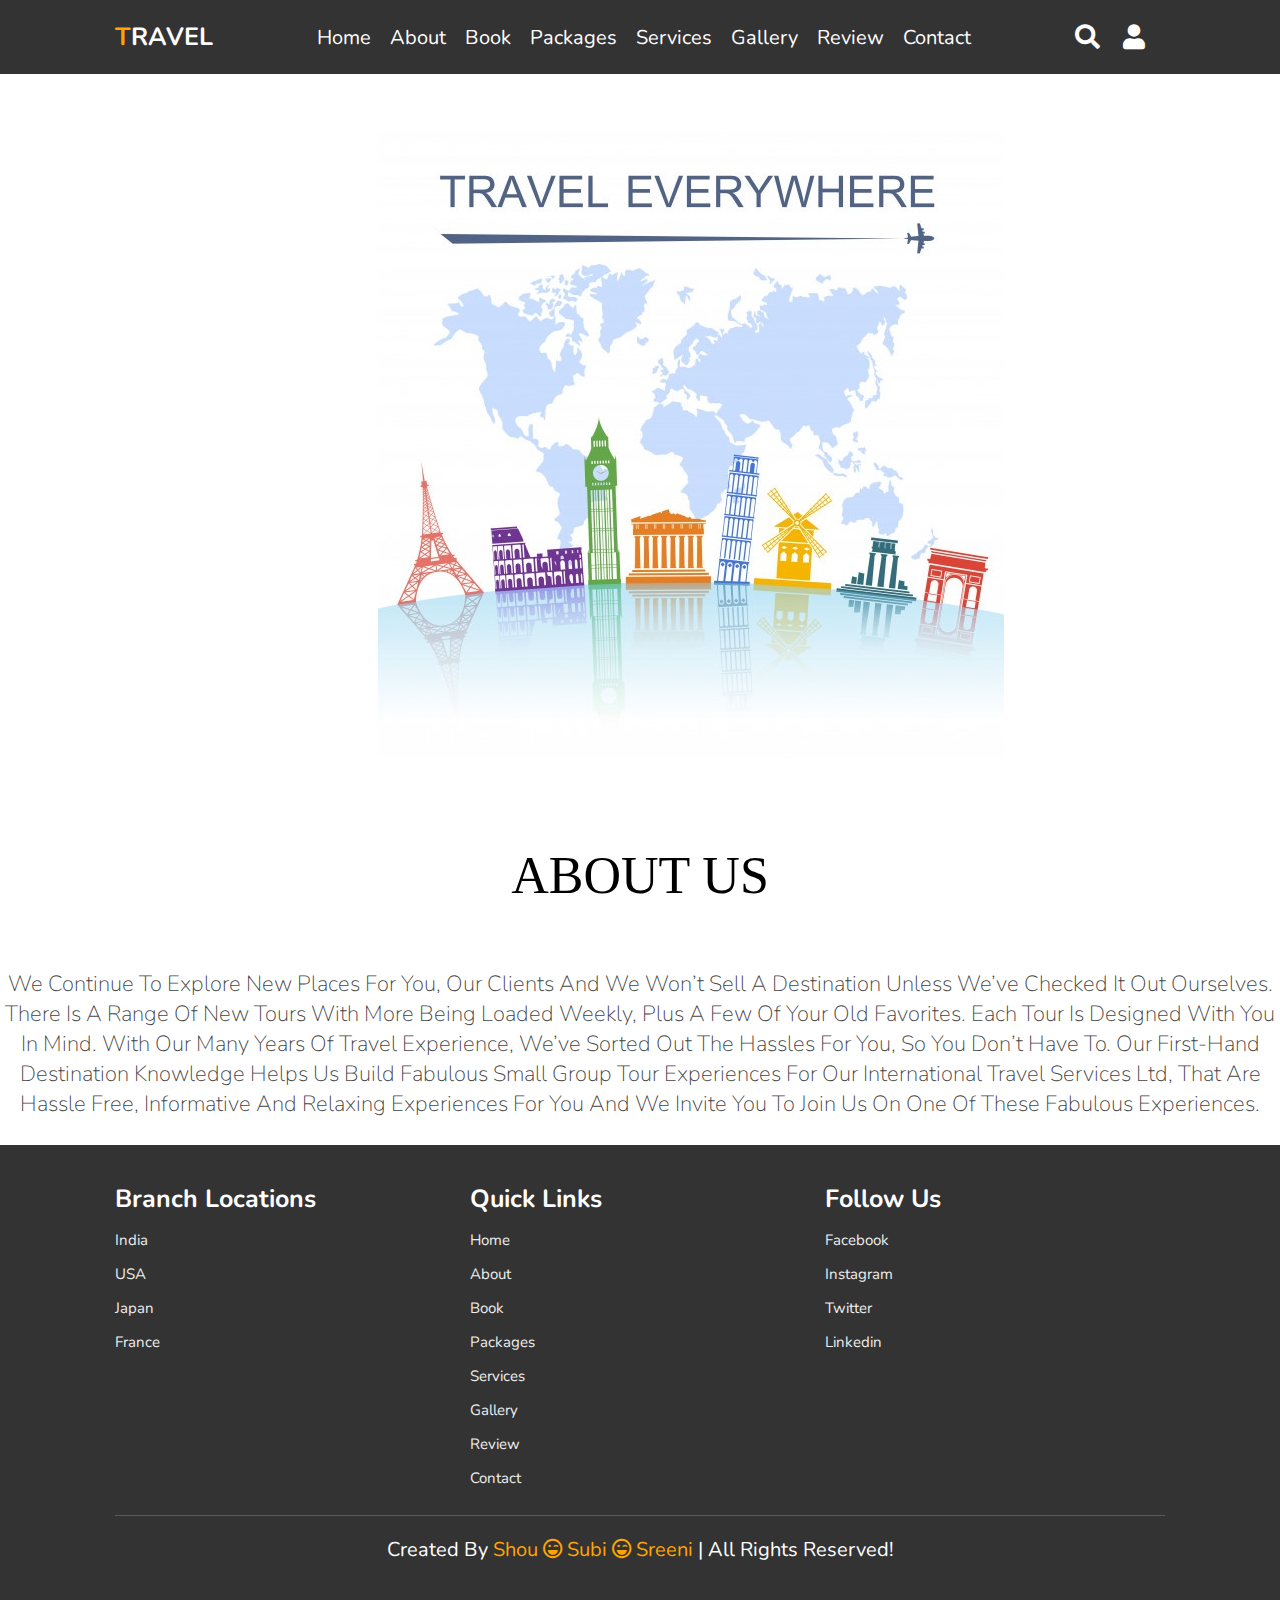
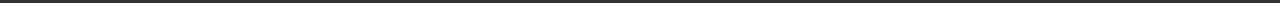
<file: about.html>
<!DOCTYPE html>
<html lang="en">
<head>
    <meta charset="UTF-8">
    <meta name="viewport" content="width=device-width, initial-scale=1.0">
    <title>About|Travel agency website</title>

    <link rel="stylesheet" href="https://unpkg.com/swiper/swiper-bundle.min.css" />

    <!-- font awesome cdn link  -->
    <link rel="stylesheet" href="https://cdnjs.cloudflare.com/ajax/libs/font-awesome/5.15.3/css/all.min.css">

    <!-- custom css file link  -->
    <link rel="stylesheet" href="style.css">

</head>
<body>
    
<!-- header section starts  -->

<header>
    

    <div id="menu-bar" class="fas fa-bars"></div>

    <a href="#" class="logo"><span>T</span>ravel</a>

    <nav class="navbar">
        <a href="index.html">home</a>
        <a href="about.html">about</a>
        <a href="booknow.html">book</a>
        <a href="packages.html">packages</a>
        <a href="services.html">services</a>
        <a href="gallery.html">gallery</a>
        <a href="reviews.html">review</a>
        <a href="contact.html">contact</a>
    </nav>

    <div class="icons">
        <i class="fas fa-search" id="search-btn"></i>
        <i class="fas fa-user" id="login-btn"></i>
    </div>

    <form action="" class="search-bar-container">
        <input type="search" id="search-bar" placeholder="search here...">
        <label for="search-bar" class="fas fa-search"></label>
    </form>

</header>

<!-- header section ends -->
<br>
<br>
<br>
<br>
<br>
<br>
<br>
<br>

<!-- login form container  -->

<div class="login-form-container">

    <i class="fas fa-times" id="form-close"></i>

    <form action="">
        <h3>login</h3>
        <input type="email" class="box" placeholder="enter your email">
        <input type="password" class="box" placeholder="enter your password">
        <input type="submit" value="login now" class="btn" onclick="mifun()">
        <input type="checkbox" id="remember">
        <label for="remember">remember me</label>
        <p>forget password? <a href="#">click here</a></p>
        <p>don't have and account? <a href="#">register now</a></p>
    </form>

</div>

<section>
    <div class="about">
        <img src="bgtravel.jpg">
    </div>
</section>

<div class="about-1">
    <div class="text">
        <h3>ABOUT US</h3>
        <p>
            We continue to explore new places for you, our clients and we won’t sell a destination unless we’ve checked it out ourselves. There is a range of new tours with more being loaded weekly, plus a few of your old favorites. Each tour is designed with you in mind. With our many years of travel experience, we’ve sorted out the hassles for you, so you don’t have to. Our first-hand destination knowledge helps us build fabulous small group tour experiences for our International Travel Services Ltd, that are hassle free, informative and relaxing experiences for you and we invite you to join us on one of these fabulous experiences.
        </p>
    </div>
</div>








<!-- footer section  -->

<section class="footer">

    <div class="box-container">

        
        <div class="box">
            <h3>branch locations</h3>
            <a href="#">india</a>
            <a href="#">USA</a>
            <a href="#">japan</a>
            <a href="#">france</a>
        </div>
        <div class="box">
            <h3>quick links</h3>
            <a href="index.html">home</a>
            <a href="about.html">about</a>
            <a href="booknow.html">book</a>
            <a href="packages.html">packages</a>
            <a href="services.html">services</a>
            <a href="gallery.html">gallery</a>
            <a href="reviews.html">review</a>
            <a href="contact.html">contact</a>
        </div>
        <div class="box">
            <h3>follow us</h3>
            <a href="#">facebook</a>
            <a href="#">instagram</a>
            <a href="#">twitter</a>
            <a href="#">linkedin</a>
        </div>

    </div>

    <h1 class="credit"> created by <span> Shou <i class="far fa-laugh-wink"></i> Subi <i class="far fa-laugh-wink"></i> Sreeni </span> | all rights reserved! </h1>

</section>











<script>
    function myfun(){
    var userconformation = confirm("confirm booking");
    if(userconformation == true){
        alert("booking succesfull");
        return true;
    }else{
        document.write("User Did not book");
        return false;
    }
}
</script>




<script src="https://unpkg.com/swiper/swiper-bundle.min.js"></script>

<!-- custom js file link  -->
<script src="sript.js"></script>

</body>
</html>
</file>
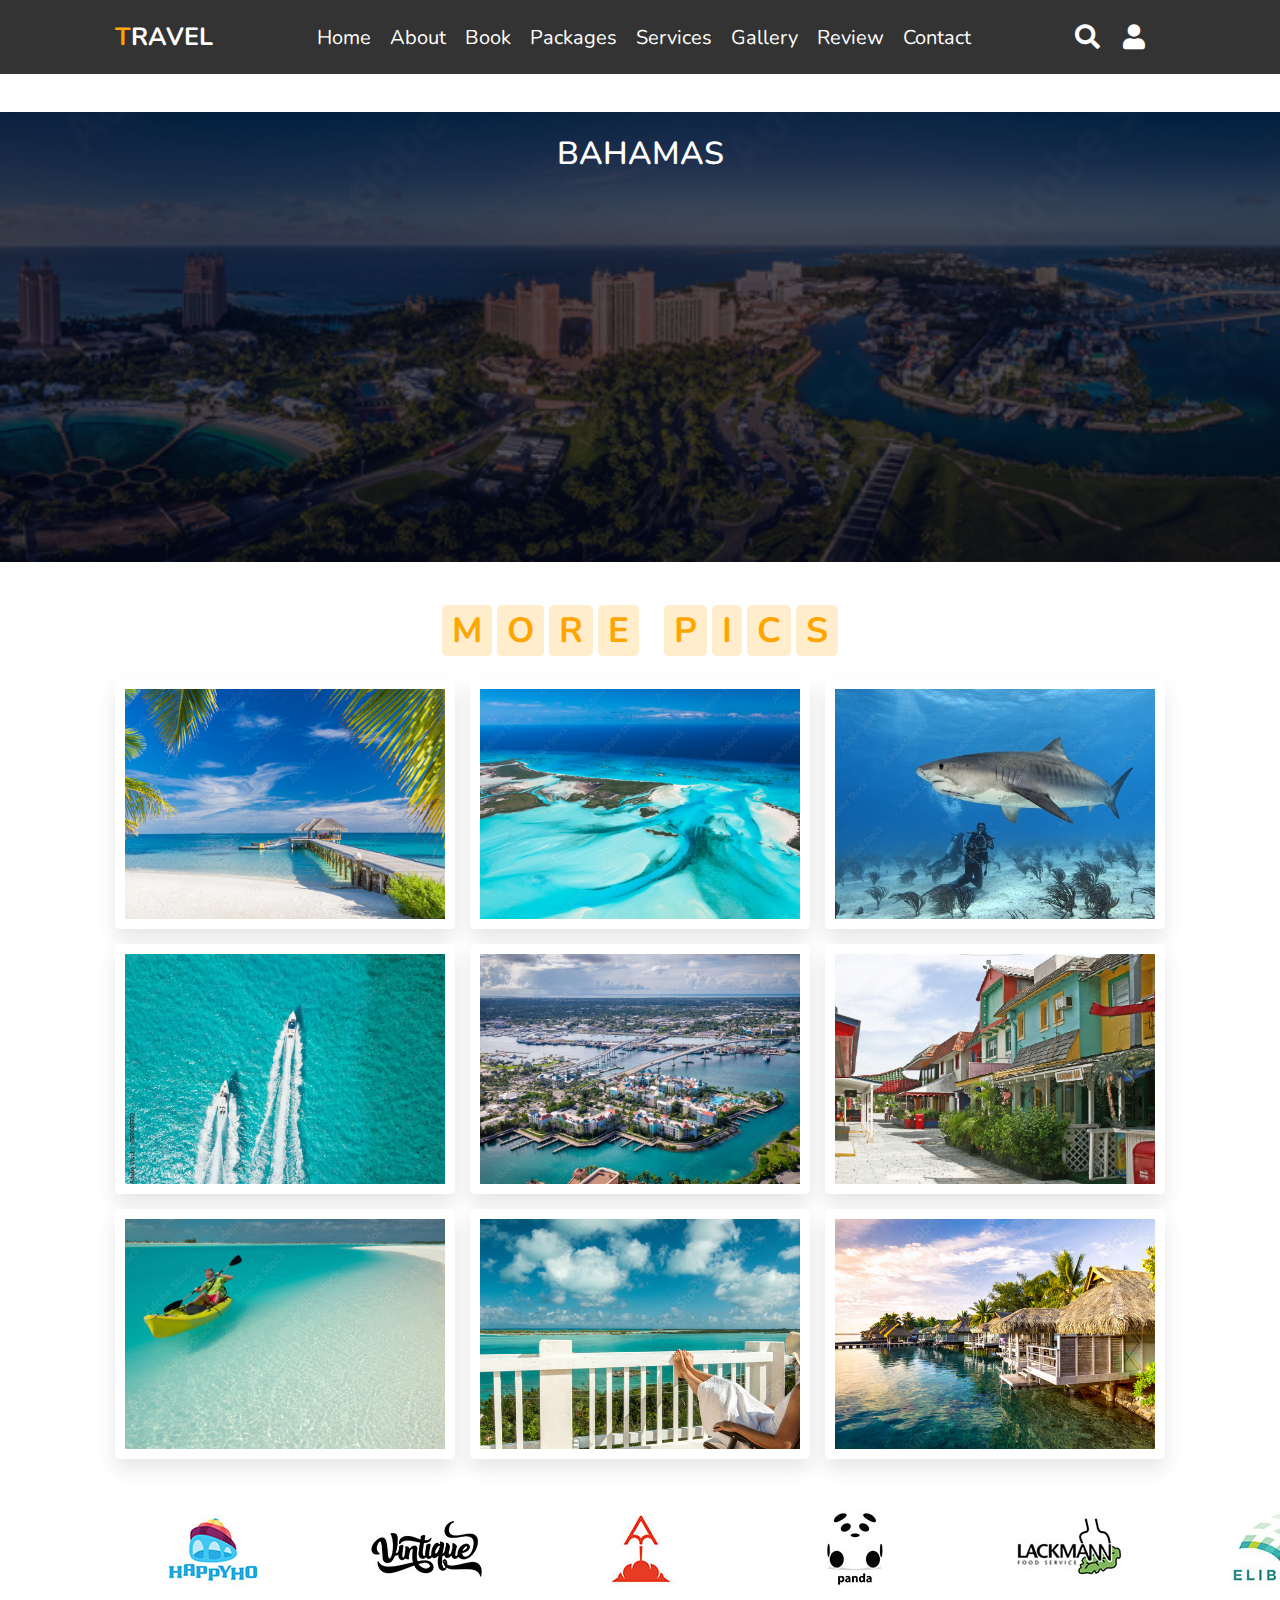
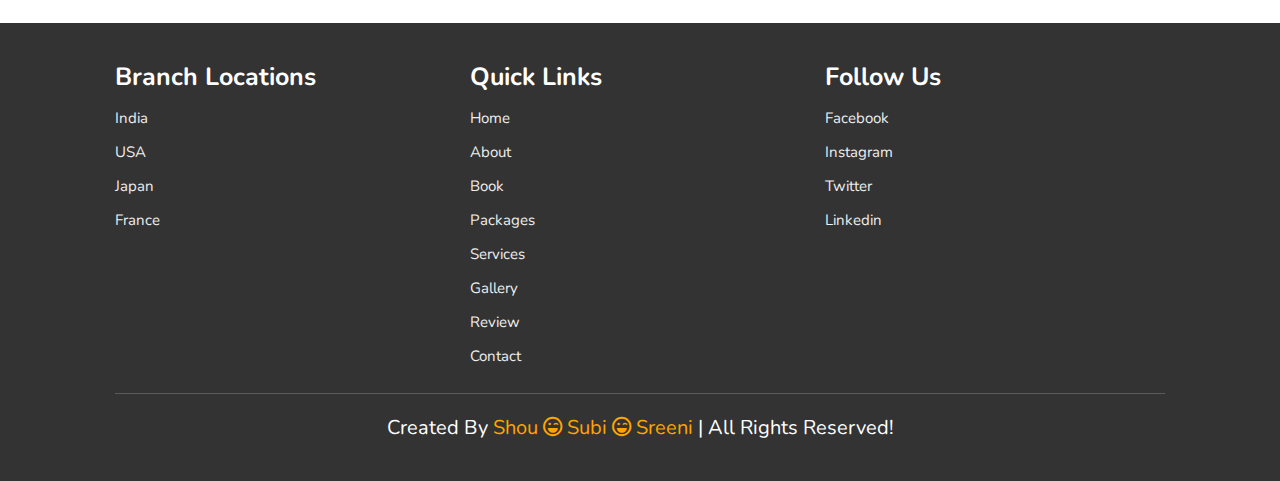
<file: booking.html>
<!DOCTYPE html>
<html lang="en">
<head>
    <meta charset="UTF-8">
    <meta name="viewport" content="width=device-width, initial-scale=1.0">
    <title>Book-now|Travel agency website</title>

    <link rel="stylesheet" href="https://unpkg.com/swiper/swiper-bundle.min.css" />

    <!-- font awesome cdn link  -->
    <link rel="stylesheet" href="https://cdnjs.cloudflare.com/ajax/libs/font-awesome/5.15.3/css/all.min.css">

    <!-- custom css file link  -->
    <link rel="stylesheet" href="style.css">

</head>
<body>
    
<!-- header section starts  -->

<header>

    <div id="menu-bar" class="fas fa-bars"></div>

    <a href="#" class="logo"><span>T</span>ravel</a>

    <nav class="navbar">
        <a href="index.html">home</a>
        <a href="about.html">about</a>
        <a href="booknow.html">book</a>
        <a href="packages.html">packages</a>
        <a href="services.html">services</a>
        <a href="gallery.html">gallery</a>
        <a href="reviews.html">review</a>
        <a href="contact.html">contact</a>
    </nav>

    <div class="icons">
        <i class="fas fa-search" id="search-btn"></i>
        <i class="fas fa-user" id="login-btn"></i>
    </div>

    <form action="" class="search-bar-container">
        <input type="search" id="search-bar" placeholder="search here...">
        <label for="search-bar" class="fas fa-search"></label>
    </form>

</header>

<!-- header section ends -->
<br>
<br>
<br>
<br>
<br>
<br>
<br>
<br>

<!-- login form container  -->

<div class="login-form-container">

    <i class="fas fa-times" id="form-close"></i>

    <form action="">
        <h3>login</h3>
        <input type="email" class="box" placeholder="enter your email">
        <input type="password" class="box" placeholder="enter your password">
        <input type="submit" value="login now" class="btn" onclick="mifun()">
        <input type="checkbox" id="remember">
        <label for="remember">remember me</label>
        <p>forget password? <a href="#">click here</a></p>
        <p>don't have and account? <a href="#">register now</a></p>
    </form>

</div>
<section class="bahamas">
    <h3>BAHAMAS</h3>

</section>


<!-- book section starts  -->

<!-- gallery section starts  -->

<section class="gallery" id="gallery">

    <h1 class="heading">
        <span>M</span>
        <span>o</span>
        <span>R</span>
        <span>e</span>
        <span class="space"></span>
        <span>P</span>
        <span>I</span>
        <span>C</span>
        <span>s</span>
    </h1>

    <div class="box-container">

        <div class="box">
            <img src="baha-1.jpg" alt="">
            <div class="content">
                <h3>Bahamas</h3>
                <p>Cool beaches are the best!</p>
                <a href="booknow.html" class="btn">Book Now!!</a>
            </div>
        </div>
        <div class="box">
            <img src="baha-2.jpg" alt="">
            <div class="content">
                <h3>Island view</h3>
                <p>The world's best view if you are a beah lover!</p>
                <a href="booknow.html" class="btn">Book!!</a>
            </div>
        </div>
        <div class="box">
            <img src="baha-3.jpg" alt="">
            <div class="content">
                <h3>Scuba Diving</h3>
                <p>Get to know more about sharks!</p>
                <a href="booknow.html" class="btn">Book!!</a>
            </div>
        </div>
        <div class="box">
            <img src="baha-4.jpg" alt="">
            <div class="content">
                <h3>Powerboat racing</h3>
                <p>GET a BOAT and SET a RACE!</p>
                <a href="booknow.html" class="btn">Book!!</a>
            </div>
        </div>
        <div class="box">
            <img src="baha-5.jpg" alt="">
            <div class="content">
                <h3>City View</h3>
                <p>Get the best hotels!</p>
                <a href="booknow.html" class="btn">Book!!</a>
            </div>
        </div>
        <div class="box">
            <img src="baha-6.jpg" alt="">
            <div class="content">
                <h3>Street Views</h3>
                <p>Sun-seeking tourism!</p>
                <a href="booknow.html" class="btn">Book!!</a>
            </div>
        </div>
        <div class="box">
            <img src="baha-7.jpg" alt="">
            <div class="content">
                <h3>Individual boats </h3>
                <p>Explore the beauty of the ocean!</p>
                <a href="booknow.html" class="btn">Book!!</a>
            </div>
        </div>
        <div class="box">
            <img src="baha-8.jpg" alt="">
            <div class="content">
                <h3>Perfect Vaccation</h3>
                <p>The beautiful views!</p>
                <a href="booknow.html" class="btn">Book!!</a>
            </div>
        </div>
        <div class="box">
            <img src="baha-9.jpg" alt="">
            <div class="content">
                <h3>Exclusive cottages</h3>
                <p>Make your live Exclusive!</p>
                <a href="booknow.html" class="btn">Book!!</a>
            </div>
        </div>

    </div>

</section>

<!-- gallery section ends -->



<!-- brand section  -->
<section class="brand-container">

    <div class="swiper-container brand-slider">
        <div class="swiper-wrapper">
            <div class="swiper-slide"><img src=" 1.jpg" alt=""></div>
            <div class="swiper-slide"><img src="2.jpg" alt=""></div>
            <div class="swiper-slide"><img src="3.jpg" alt=""></div>
            <div class="swiper-slide"><img src="4.jpg" alt=""></div>
            <div class="swiper-slide"><img src="5.jpg" alt=""></div>
            <div class="swiper-slide"><img src="6.jpg" alt=""></div>
        </div>
    </div>

</section>

<!-- footer section  -->

<section class="footer">

    <div class="box-container">

        
        <div class="box">
            <h3>branch locations</h3>
            <a href="#">india</a>
            <a href="#">USA</a>
            <a href="#">japan</a>
            <a href="#">france</a>
        </div>
        <div class="box">
            <h3>quick links</h3>
            <a href="index.html">home</a>
            <a href="about.html">about</a>
            <a href="booknow.html">book</a>
            <a href="packages.html">packages</a>
            <a href="services.html">services</a>
            <a href="gallery.html">gallery</a>
            <a href="reviews.html">review</a>
            <a href="contact.html">contact</a>
        </div>
        <div class="box">
            <h3>follow us</h3>
            <a href="#">facebook</a>
            <a href="#">instagram</a>
            <a href="#">twitter</a>
            <a href="#">linkedin</a>
        </div>

    </div>

    <h1 class="credit"> created by <span> Shou <i class="far fa-laugh-wink"></i> Subi <i class="far fa-laugh-wink"></i> Sreeni </span> | all rights reserved! </h1>

</section>











<script>
    function myfun(){
    var userconformation = confirm("confirm booking");
    if(userconformation == true){
        alert("booking succesfull");
        return true;
    }else{
        document.write("User Did not book");
        return false;
    }
}
</script>




<script src="https://unpkg.com/swiper/swiper-bundle.min.js"></script>

<!-- custom js file link  -->
<script src="sript.js"></script>

</body>
</html>
</file>
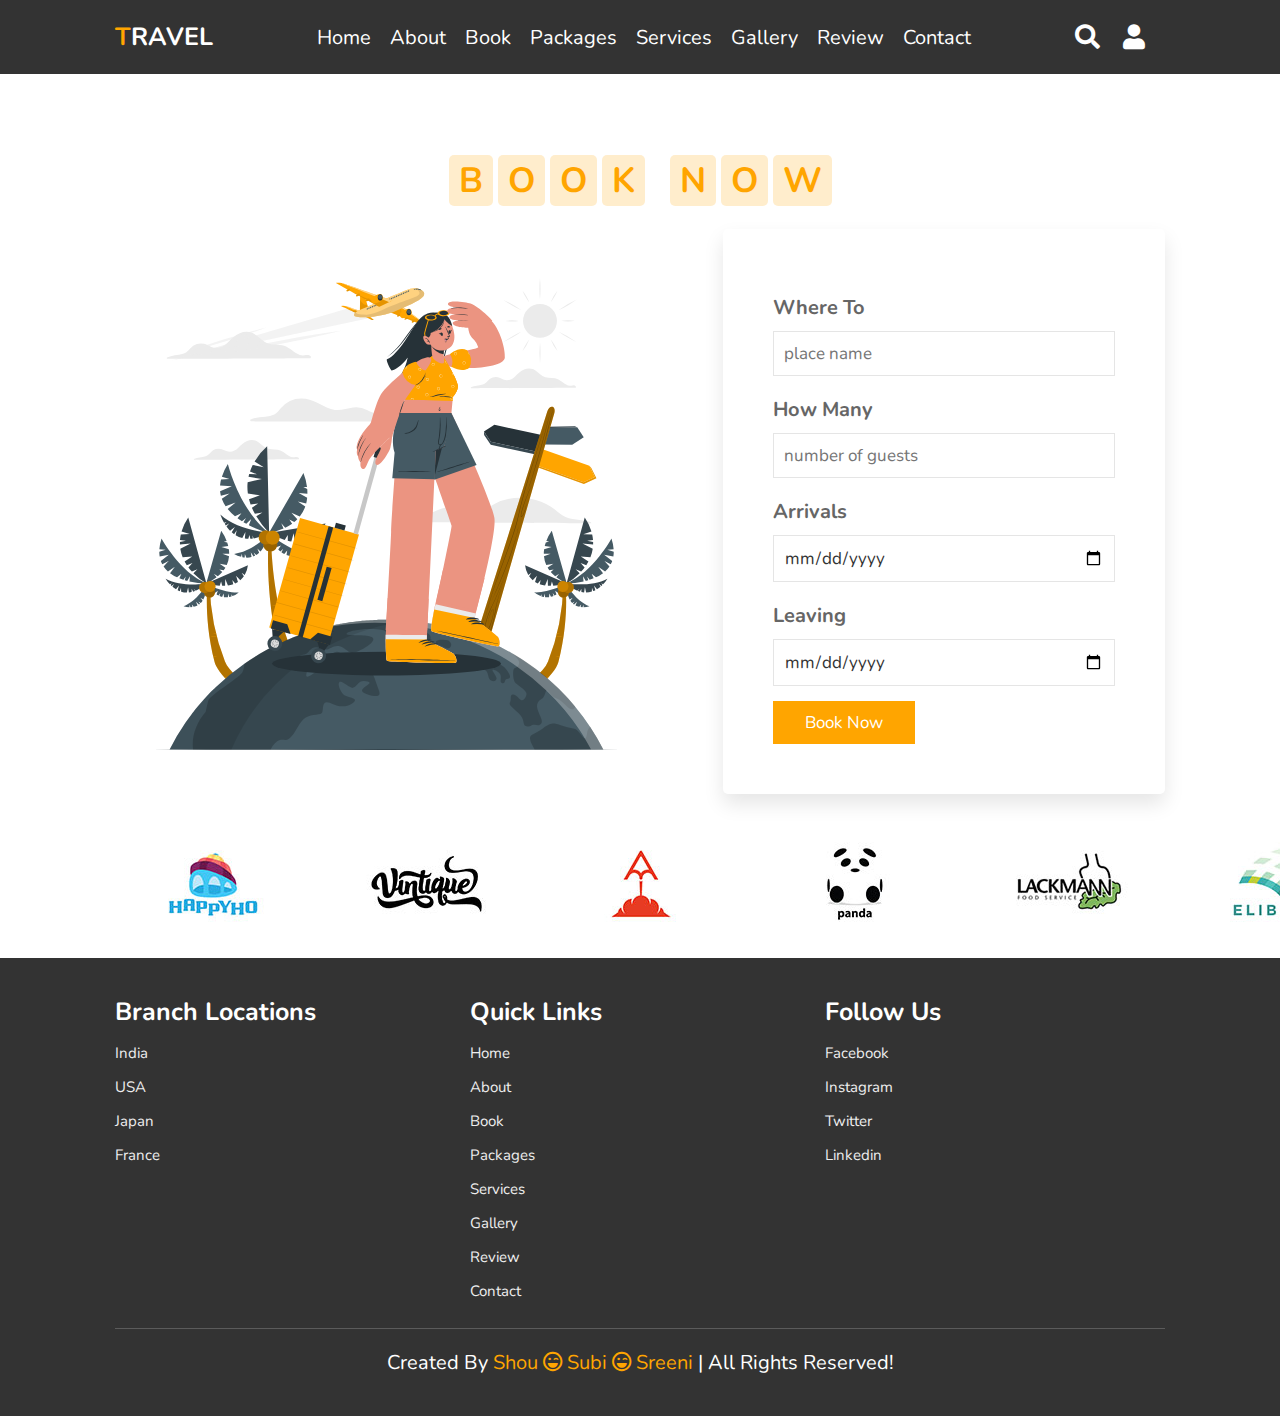
<file: booknow.html>
<!DOCTYPE html>
<html lang="en">
<head>
    <meta charset="UTF-8">
    <meta name="viewport" content="width=device-width, initial-scale=1.0">
    <title>Book-now|Travel agency website</title>

    <link rel="stylesheet" href="https://unpkg.com/swiper/swiper-bundle.min.css" />

    <!-- font awesome cdn link  -->
    <link rel="stylesheet" href="https://cdnjs.cloudflare.com/ajax/libs/font-awesome/5.15.3/css/all.min.css">

    <!-- custom css file link  -->
    <link rel="stylesheet" href="style.css">

</head>
<body>
    
<!-- header section starts  -->

<header>

    <div id="menu-bar" class="fas fa-bars"></div>

    <a href="#" class="logo"><span>T</span>ravel</a>

    <nav class="navbar">
        <a href="index.html">home</a>
        <a href="about.html">about</a>
        <a href="booknow.html">book</a>
        <a href="packages.html">packages</a>
        <a href="services.html">services</a>
        <a href="gallery.html">gallery</a>
        <a href="reviews.html">review</a>
        <a href="contact.html">contact</a>
    </nav>

    <div class="icons">
        <i class="fas fa-search" id="search-btn"></i>
        <i class="fas fa-user" id="login-btn"></i>
    </div>

    <form action="" class="search-bar-container">
        <input type="search" id="search-bar" placeholder="search here...">
        <label for="search-bar" class="fas fa-search"></label>
    </form>

</header>

<!-- header section ends -->
<br>
<br>
<br>
<br>
<br>
<br>
<br>
<br>

<!-- login form container  -->

<div class="login-form-container">

    <i class="fas fa-times" id="form-close"></i>

    <form action="">
        <h3>login</h3>
        <input type="email" class="box" placeholder="enter your email">
        <input type="password" class="box" placeholder="enter your password">
        <input type="submit" value="login now" class="btn" onclick="mifun()">
        <input type="checkbox" id="remember">
        <label for="remember">remember me</label>
        <p>forget password? <a href="#">click here</a></p>
        <p>don't have and account? <a href="#">register now</a></p>
    </form>

</div>

<!-- book section starts  -->

<section class="book" id="book">

    <h1 class="heading">
        <span>b</span>
        <span>o</span>
        <span>o</span>
        <span>k</span>
        <span class="space"></span>
        <span>n</span>
        <span>o</span>
        <span>w</span>
    </h1>

    <div class="row">

        <div class="image">
            <img src="book-img.svg" alt="">
        </div>

        <form action="">
            <div class="inputBox">
                <h3>where to</h3>
                <input type="text" placeholder="place name">
            </div>
            <div class="inputBox">
                <h3>how many</h3>
                <input type="number" placeholder="number of guests">
            </div>
            <div class="inputBox">
                <h3>arrivals</h3>
                <input type="date">
            </div>
            <div class="inputBox">
                <h3>leaving</h3>
                <input type="date">
            </div>
            <input type="submit" class="btn" value="book now" onclick="myfun()">
        </form>

    </div>

</section>

<!-- book section ends -->



<!-- brand section  -->
<section class="brand-container">

    <div class="swiper-container brand-slider">
        <div class="swiper-wrapper">
            <div class="swiper-slide"><img src=" 1.jpg" alt=""></div>
            <div class="swiper-slide"><img src="2.jpg" alt=""></div>
            <div class="swiper-slide"><img src="3.jpg" alt=""></div>
            <div class="swiper-slide"><img src="4.jpg" alt=""></div>
            <div class="swiper-slide"><img src="5.jpg" alt=""></div>
            <div class="swiper-slide"><img src="6.jpg" alt=""></div>
        </div>
    </div>

</section>

<!-- footer section  -->

<section class="footer">

    <div class="box-container">

        
        <div class="box">
            <h3>branch locations</h3>
            <a href="#">india</a>
            <a href="#">USA</a>
            <a href="#">japan</a>
            <a href="#">france</a>
        </div>
        <div class="box">
            <h3>quick links</h3>
            <a href="index.html">home</a>
            <a href="about.html">about</a>
            <a href="booknow.html">book</a>
            <a href="packages.html">packages</a>
            <a href="services.html">services</a>
            <a href="gallery.html">gallery</a>
            <a href="reviews.html">review</a>
            <a href="contact.html">contact</a>
        </div>
        <div class="box">
            <h3>follow us</h3>
            <a href="#">facebook</a>
            <a href="#">instagram</a>
            <a href="#">twitter</a>
            <a href="#">linkedin</a>
        </div>

    </div>

    <h1 class="credit"> created by <span> Shou <i class="far fa-laugh-wink"></i> Subi <i class="far fa-laugh-wink"></i> Sreeni </span> | all rights reserved! </h1>

</section>











<script>
    function myfun(){
    var userconformation = confirm("confirm booking");
    if(userconformation == true){
        alert("booking succesfull");
        return true;
    }else{
        document.write("User Did not book");
        return false;
    }
}
</script>




<script src="https://unpkg.com/swiper/swiper-bundle.min.js"></script>

<!-- custom js file link  -->
<script src="sript.js"></script>

</body>
</html>
</file>
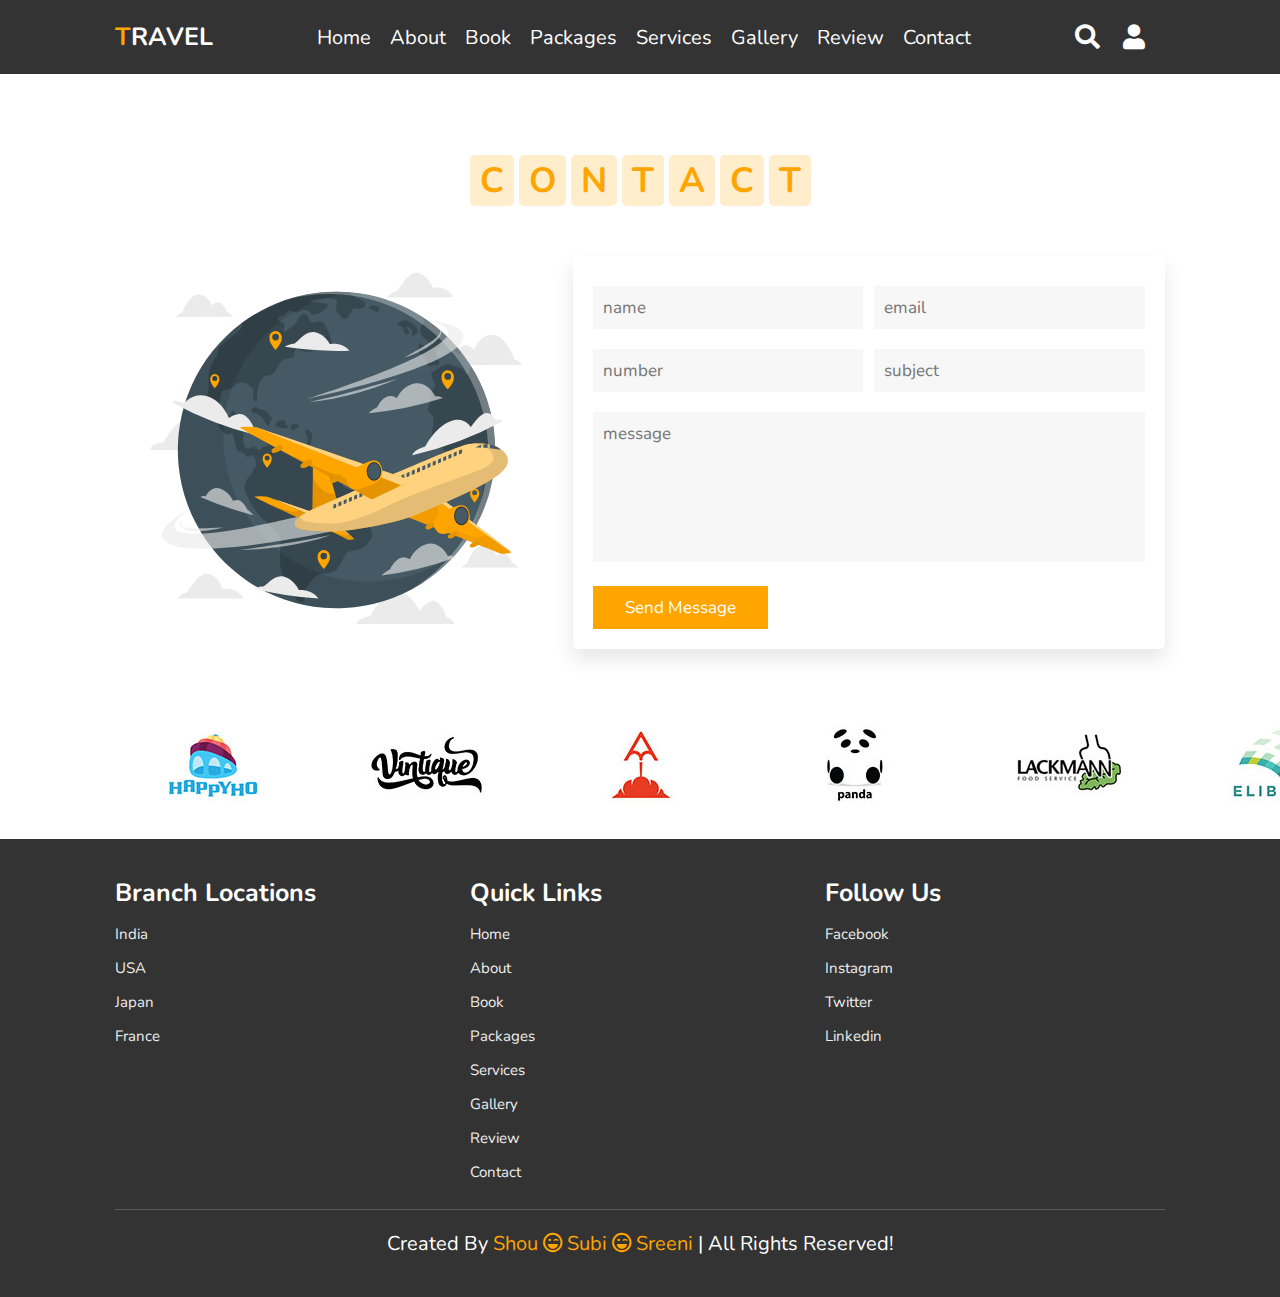
<file: contact.html>
<!DOCTYPE html>
<html lang="en">
<head>
    <meta charset="UTF-8">
    <meta name="viewport" content="width=device-width, initial-scale=1.0">
    <title>Contact|Travel agency website</title>

    <link rel="stylesheet" href="https://unpkg.com/swiper/swiper-bundle.min.css" />

    <!-- font awesome cdn link  -->
    <link rel="stylesheet" href="https://cdnjs.cloudflare.com/ajax/libs/font-awesome/5.15.3/css/all.min.css">

    <!-- custom css file link  -->
    <link rel="stylesheet" href="style.css">

</head>
<body>
    
<!-- header section starts  -->

<header>

    <div id="menu-bar" class="fas fa-bars"></div>

    <a href="#" class="logo"><span>T</span>ravel</a>

    <nav class="navbar">
        <a href="index.html">home</a>
        <a href="about.html">about</a>
        <a href="booknow.html">book</a>
        <a href="packages.html">packages</a>
        <a href="services.html">services</a>
        <a href="gallery.html">gallery</a>
        <a href="reviews.html">review</a>
        <a href="contact.html">contact</a>
    </nav>

    <div class="icons">
        <i class="fas fa-search" id="search-btn"></i>
        <i class="fas fa-user" id="login-btn"></i>
    </div>

    <form action="" class="search-bar-container">
        <input type="search" id="search-bar" placeholder="search here...">
        <label for="search-bar" class="fas fa-search"></label>
    </form>

</header>

<!-- header section ends -->
<br>
<br>
<br>
<br>
<br>
<br>
<br>
<br>

<!-- login form container  -->

<div class="login-form-container">

    <i class="fas fa-times" id="form-close"></i>

    <form action="">
        <h3>login</h3>
        <input type="email" class="box" placeholder="enter your email">
        <input type="password" class="box" placeholder="enter your password">
        <input type="submit" value="login now" class="btn" onclick="mifun()">
        <input type="checkbox" id="remember">
        <label for="remember">remember me</label>
        <p>forget password? <a href="#">click here</a></p>
        <p>don't have and account? <a href="#">register now</a></p>
    </form>

</div>

<!-- contact section starts  -->

<section class="contact" id="contact">
    
    <h1 class="heading">
        <span>c</span>
        <span>o</span>
        <span>n</span>
        <span>t</span>
        <span>a</span>
        <span>c</span>
        <span>t</span>
    </h1>

    <div class="row">

        <div class="image">
            <img src="contact-img.svg" alt="">
        </div>

        <form action="">
            <div class="inputBox">
                <input type="text" placeholder="name">
                <input type="email" placeholder="email">
            </div>
            <div class="inputBox">
                <input type="number" placeholder="number">
                <input type="text" placeholder="subject">
            </div>
            <textarea placeholder="message" name="" id="" cols="30" rows="10"></textarea>
            <input type="submit" class="btn" value="send message" onclick="mefun()">
        </form>

    </div>
    
</section>

<!-- contact section ends -->


<!-- brand section  -->
<section class="brand-container">

    <div class="swiper-container brand-slider">
        <div class="swiper-wrapper">
            <div class="swiper-slide"><img src=" 1.jpg" alt=""></div>
            <div class="swiper-slide"><img src="2.jpg" alt=""></div>
            <div class="swiper-slide"><img src="3.jpg" alt=""></div>
            <div class="swiper-slide"><img src="4.jpg" alt=""></div>
            <div class="swiper-slide"><img src="5.jpg" alt=""></div>
            <div class="swiper-slide"><img src="6.jpg" alt=""></div>
        </div>
    </div>

</section>

<!-- footer section  -->

<section class="footer">

    <div class="box-container">

        
        <div class="box">
            <h3>branch locations</h3>
            <a href="#">india</a>
            <a href="#">USA</a>
            <a href="#">japan</a>
            <a href="#">france</a>
        </div>
        <div class="box">
            <h3>quick links</h3>
            <a href="index.html">home</a>
            <a href="about.html">about</a>
            <a href="booknow.html">book</a>
            <a href="packages.html">packages</a>
            <a href="services.html">services</a>
            <a href="gallery.html">gallery</a>
            <a href="reviews.html">review</a>
            <a href="contact.html">contact</a>
        </div>
        <div class="box">
            <h3>follow us</h3>
            <a href="#">facebook</a>
            <a href="#">instagram</a>
            <a href="#">twitter</a>
            <a href="#">linkedin</a>
        </div>

    </div>

    <h1 class="credit"> created by <span> Shou <i class="far fa-laugh-wink"></i> Subi <i class="far fa-laugh-wink"></i> Sreeni </span> | all rights reserved! </h1>

</section>











<script>
    function myfun(){
    var userconformation = confirm("confirm booking");
    if(userconformation == true){
        alert("booking succesfull");
        return true;
    }else{
        document.write("User Did not book");
        return false;
    }
}
</script>




<script src="https://unpkg.com/swiper/swiper-bundle.min.js"></script>

<!-- custom js file link  -->
<script src="sript.js"></script>

</body>
</html>
</file>
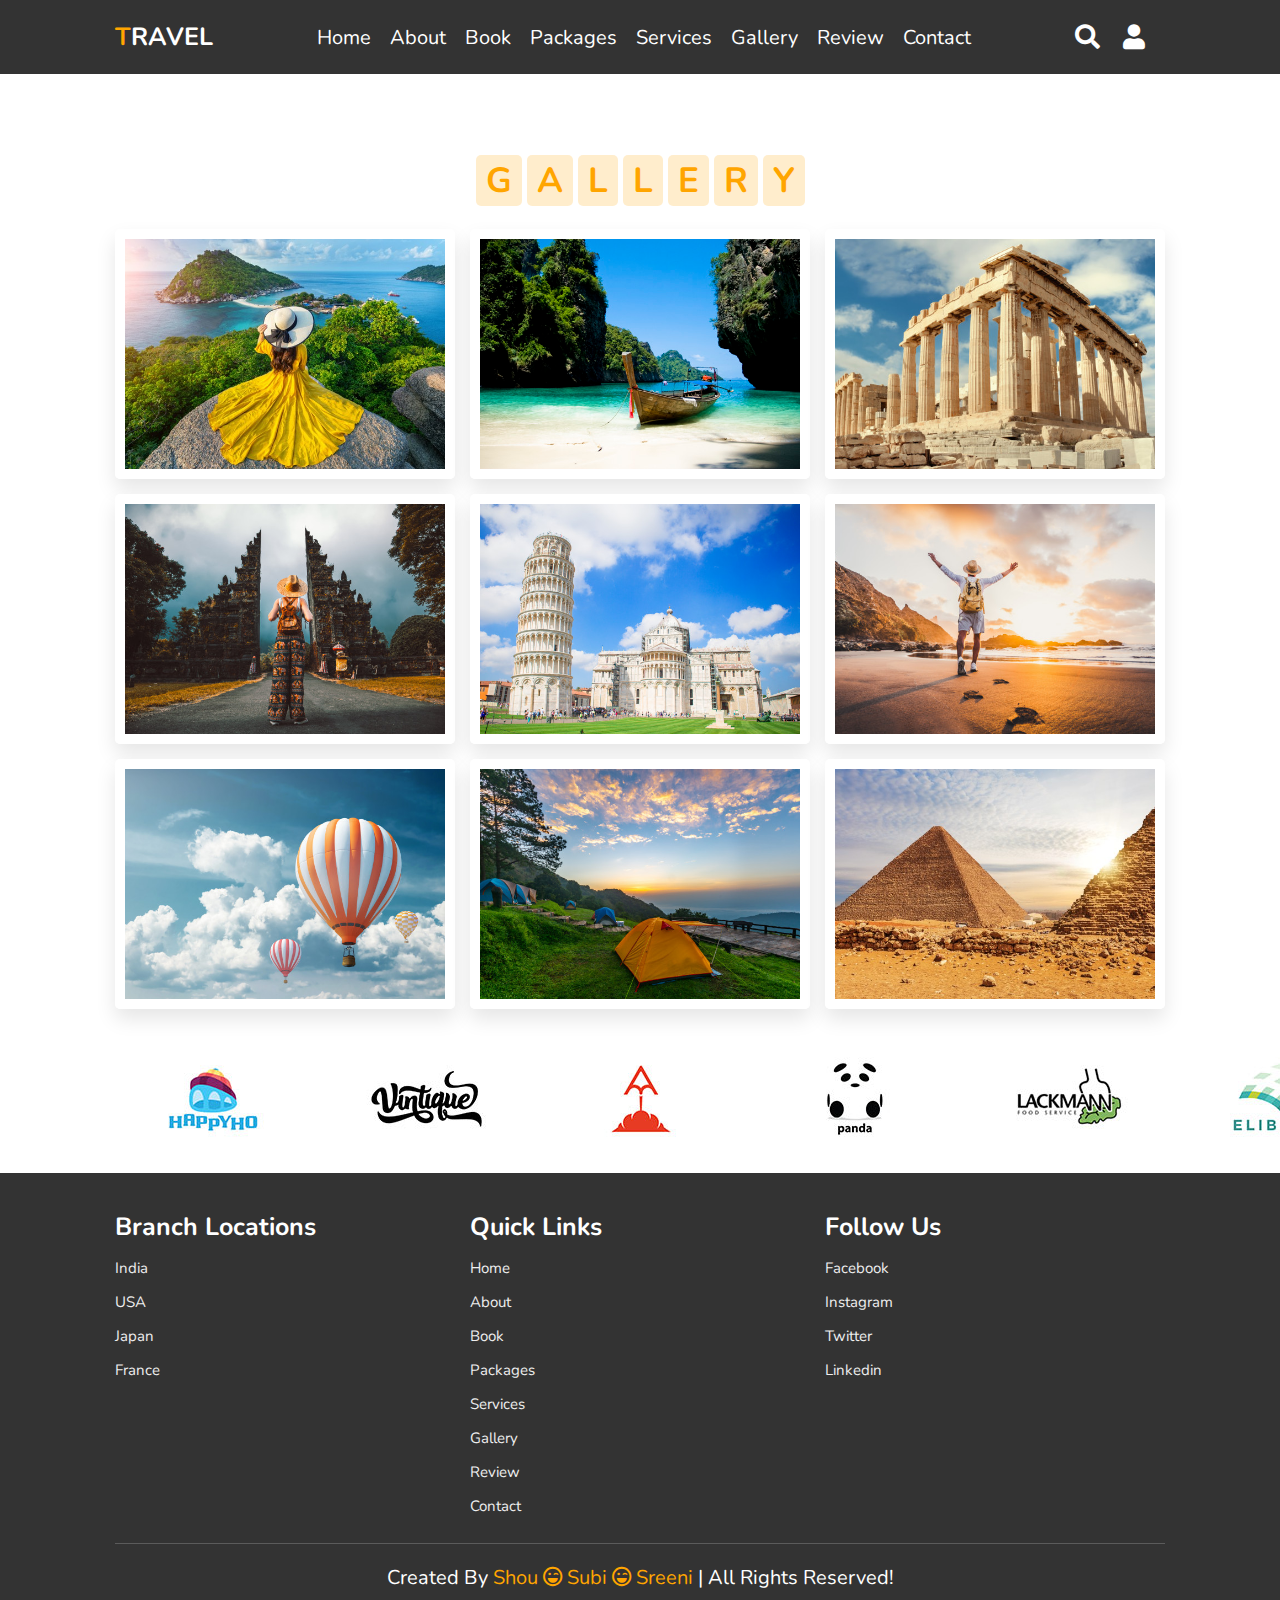
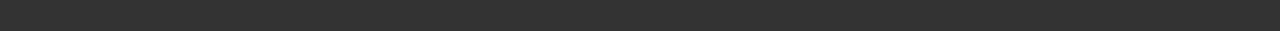
<file: gallery.html>
<!DOCTYPE html>
<html lang="en">
<head>
    <meta charset="UTF-8">
    <meta name="viewport" content="width=device-width, initial-scale=1.0">
    <title>Gallery|Travel agency website</title>

    <link rel="stylesheet" href="https://unpkg.com/swiper/swiper-bundle.min.css" />

    <!-- font awesome cdn link  -->
    <link rel="stylesheet" href="https://cdnjs.cloudflare.com/ajax/libs/font-awesome/5.15.3/css/all.min.css">

    <!-- custom css file link  -->
    <link rel="stylesheet" href="style.css">

</head>
<body>
    
<!-- header section starts  -->

<header>

    <div id="menu-bar" class="fas fa-bars"></div>

    <a href="#" class="logo"><span>T</span>ravel</a>

    <nav class="navbar">
        <a href="index.html">home</a>
        <a href="about.html">about</a>
        <a href="booknow.html">book</a>
        <a href="packages.html">packages</a>
        <a href="services.html">services</a>
        <a href="gallery.html">gallery</a>
        <a href="reviews.html">review</a>
        <a href="contact.html">contact</a>
    </nav>

    <div class="icons">
        <i class="fas fa-search" id="search-btn"></i>
        <i class="fas fa-user" id="login-btn"></i>
    </div>

    <form action="" class="search-bar-container">
        <input type="search" id="search-bar" placeholder="search here...">
        <label for="search-bar" class="fas fa-search"></label>
    </form>

</header>

<!-- header section ends -->
<br>
<br>
<br>
<br>
<br>
<br>
<br>
<br>

<!-- login form container  -->

<div class="login-form-container">

    <i class="fas fa-times" id="form-close"></i>

    <form action="">
        <h3>login</h3>
        <input type="email" class="box" placeholder="enter your email">
        <input type="password" class="box" placeholder="enter your password">
        <input type="submit" value="login now" class="btn" onclick="mifun()">
        <input type="checkbox" id="remember">
        <label for="remember">remember me</label>
        <p>forget password? <a href="#">click here</a></p>
        <p>don't have and account? <a href="#">register now</a></p>
    </form>

</div>

<!-- gallery section starts  -->

<section class="gallery" id="gallery">

    <h1 class="heading">
        <span>g</span>
        <span>a</span>
        <span>l</span>
        <span>l</span>
        <span>e</span>
        <span>r</span>
        <span>y</span>
    </h1>

    <div class="box-container">

        <div class="box">
            <img src=" g-1.jpg" alt="">
            <div class="content">
                <h3>Bahamas</h3>
                <p>The islands of The Bahamas are a tropical hot spot and rank the best vacation destinations in the world!</p>
                <a href="booking.html" class="btn">see more</a>
            </div>
        </div>
        <div class="box">
            <img src=" g-2.jpg" alt="">
            <div class="content">
                <h3>Hawaii</h3>
                <p>The world's largest island chain,its ancient culture that includes icons like the hula dance and lūʻaus!</p>
                <a href="hawaii.html" class="btn">see more</a>
            </div>
        </div>
        <div class="box">
            <img src=" g-3.jpg" alt="">
            <div class="content">
                <h3>Italy</h3>
                <p>Italy is a boot-shaped peninsula that juts out of southern Europe into the Adriatic Sea and other waters!</p>
                <a href="#" class="btn">see more</a>
            </div>
        </div>
        <div class="box">
            <img src=" g-4.jpg" alt="">
            <div class="content">
                <h3>thailand</h3>
                <p>The heart of mainland Southeast Asia, country of mountains, hills, plains and a long coastline along!</p>
                <a href="#" class="btn">see more</a>
            </div>
        </div>
        <div class="box">
            <img src="g-5.jpg" alt="">
            <div class="content">
                <h3>Germany</h3>
                <p>Germany is a country located in the heart of Western Europe. University is free for everyone!</p>
                <a href="#" class="btn">see more</a>
            </div>
        </div>
        <div class="box">
            <img src="g-6.jpg" alt="">
            <div class="content">
                <h3>Dubai</h3>
                <p>city of skyscrapers, ports, and beaches, where big business takes place alongside sun-seeking tourism!</p>
                <a href="#" class="btn">see more</a>
            </div>
        </div>
        <div class="box">
            <img src="g-7.jpg" alt="">
            <div class="content">
                <h3>Paris</h3>
                <p>Paris is located in the north-central part of France along the Seine River. It is at the center of the Île-de-France region!</p>
                <a href="paris.html" class="btn">see more</a>
            </div>
        </div>
        <div class="box">
            <img src="g-8.jpg" alt="">
            <div class="content">
                <h3>Switzerland</h3>
                <p>The amazing mountains, heaps of lakes and beautiful villages make for the most beautiful scenery in Switzerland!</p>
                <a href="#" class="btn">see more</a>
            </div>
        </div>
        <div class="box">
            <img src="g-9.jpg" alt="">
            <div class="content">
                <h3>Egypt</h3>
                <p>its ancient civilization and the monuments of the majestic pharaohs, such as the Great Pyramids of Giza, the Egyptian Museum,!</p>
                <a href="#" class="btn">see more</a>
            </div>
        </div>

    </div>

</section>

<!-- gallery section ends -->



<!-- brand section  -->
<section class="brand-container">

    <div class="swiper-container brand-slider">
        <div class="swiper-wrapper">
            <div class="swiper-slide"><img src=" 1.jpg" alt=""></div>
            <div class="swiper-slide"><img src="2.jpg" alt=""></div>
            <div class="swiper-slide"><img src="3.jpg" alt=""></div>
            <div class="swiper-slide"><img src="4.jpg" alt=""></div>
            <div class="swiper-slide"><img src="5.jpg" alt=""></div>
            <div class="swiper-slide"><img src="6.jpg" alt=""></div>
        </div>
    </div>

</section>

<!-- footer section  -->

<section class="footer">

    <div class="box-container">

       
        <div class="box">
            <h3>branch locations</h3>
            <a href="#">india</a>
            <a href="#">USA</a>
            <a href="#">japan</a>
            <a href="#">france</a>
        </div>
        <div class="box">
            <h3>quick links</h3>
            <a href="index.html">home</a>
            <a href="about.html">about</a>
            <a href="booknow.html">book</a>
            <a href="packages.html">packages</a>
            <a href="services.html">services</a>
            <a href="gallery.html">gallery</a>
            <a href="reviews.html">review</a>
            <a href="contact.html">contact</a>
        </div>
        <div class="box">
            <h3>follow us</h3>
            <a href="#">facebook</a>
            <a href="#">instagram</a>
            <a href="#">twitter</a>
            <a href="#">linkedin</a>
        </div>

    </div>

    <h1 class="credit"> created by <span> Shou <i class="far fa-laugh-wink"></i> Subi <i class="far fa-laugh-wink"></i> Sreeni</span> | all rights reserved! </h1>

</section>











<script>
    function myfun(){
    var userconformation = confirm("confirm booking");
    if(userconformation == true){
        alert("booking succesfull");
        return true;
    }else{
        document.write("User Did not book");
        return false;
    }
}
</script>




<script src="https://unpkg.com/swiper/swiper-bundle.min.js"></script>

<!-- custom js file link  -->
<script src="sript.js"></script>

</body>
</html>
</file>
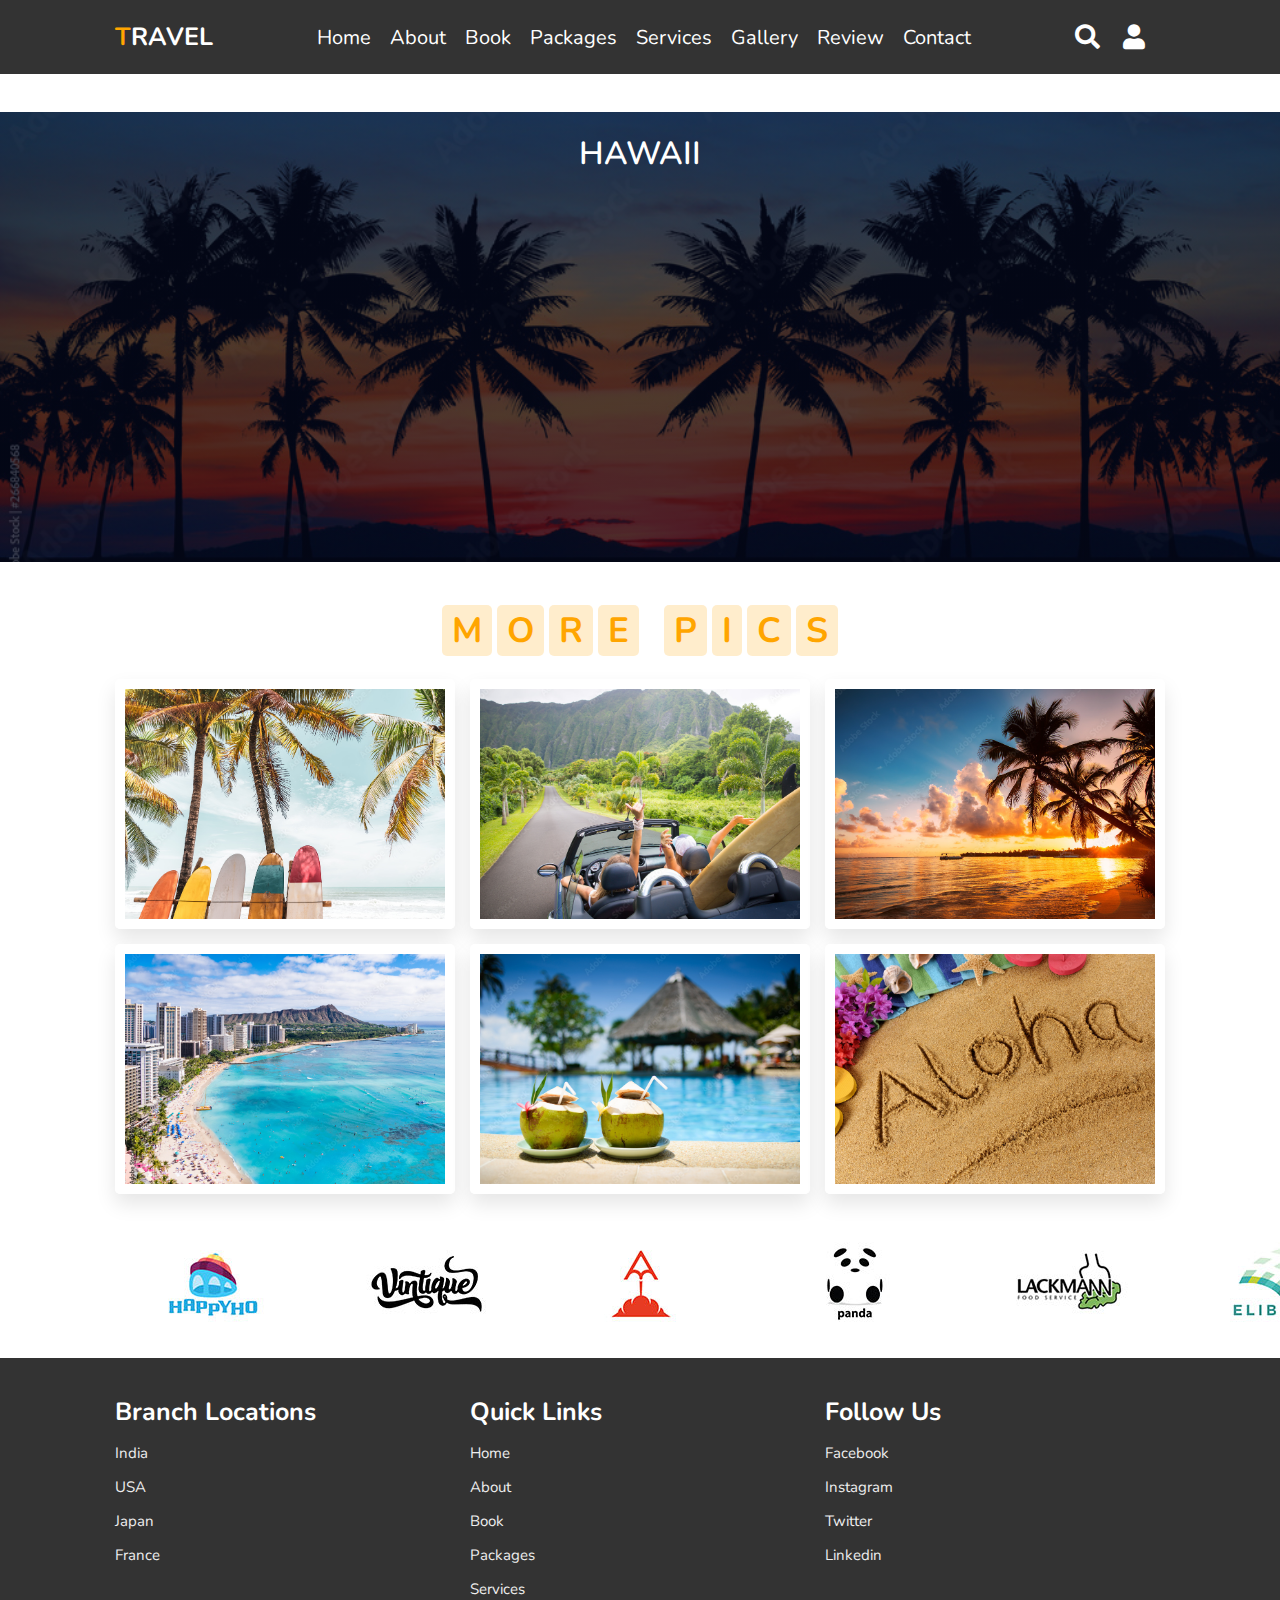
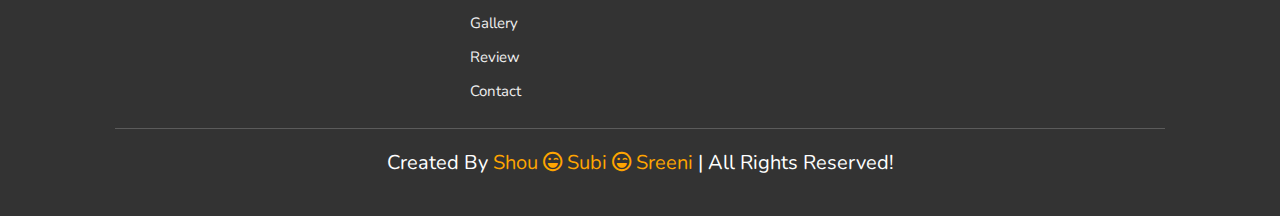
<file: hawaii.html>
<!DOCTYPE html>
<html lang="en">
<head>
    <meta charset="UTF-8">
    <meta name="viewport" content="width=device-width, initial-scale=1.0">
    <title>Book-now|Travel agency website</title>

    <link rel="stylesheet" href="https://unpkg.com/swiper/swiper-bundle.min.css" />

    <!-- font awesome cdn link  -->
    <link rel="stylesheet" href="https://cdnjs.cloudflare.com/ajax/libs/font-awesome/5.15.3/css/all.min.css">

    <!-- custom css file link  -->
    <link rel="stylesheet" href="style.css">

</head>
<body>
    
<!-- header section starts  -->

<header>

    <div id="menu-bar" class="fas fa-bars"></div>

    <a href="#" class="logo"><span>T</span>ravel</a>

    <nav class="navbar">
        <a href="index.html">home</a>
        <a href="about.html">about</a>
        <a href="booknow.html">book</a>
        <a href="packages.html">packages</a>
        <a href="services.html">services</a>
        <a href="gallery.html">gallery</a>
        <a href="reviews.html">review</a>
        <a href="contact.html">contact</a>
    </nav>

    <div class="icons">
        <i class="fas fa-search" id="search-btn"></i>
        <i class="fas fa-user" id="login-btn"></i>
    </div>

    <form action="" class="search-bar-container">
        <input type="search" id="search-bar" placeholder="search here...">
        <label for="search-bar" class="fas fa-search"></label>
    </form>

</header>

<!-- header section ends -->
<br>
<br>
<br>
<br>
<br>
<br>
<br>
<br>

<!-- login form container  -->

<div class="login-form-container">

    <i class="fas fa-times" id="form-close"></i>

    <form action="">
        <h3>login</h3>
        <input type="email" class="box" placeholder="enter your email">
        <input type="password" class="box" placeholder="enter your password">
        <input type="submit" value="login now" class="btn" onclick="mifun()">
        <input type="checkbox" id="remember">
        <label for="remember">remember me</label>
        <p>forget password? <a href="#">click here</a></p>
        <p>don't have and account? <a href="#">register now</a></p>
    </form>

</div>
<section class="Hawaii">
    <h3>HAWAII</h3>

</section>


<!-- book section starts  -->

<!-- gallery section starts  -->

<section class="gallery" id="gallery">

    <h1 class="heading">
        <span>M</span>
        <span>o</span>
        <span>R</span>
        <span>e</span>
        <span class="space"></span>
        <span>P</span>
        <span>I</span>
        <span>C</span>
        <span>s</span>
    </h1>

    <div class="box-container">

        <div class="box">
            <img src="haw-1.jpg" alt="">
            <div class="content">
                <h3>Hawaii</h3>
                <p>Get ready and SURF!!!</p>
                <a href="booknow.html" class="btn">Book Now!!</a>
            </div>
        </div>
        <div class="box">
            <img src="haw-2.jpg" alt="">
            <div class="content">
                <h3>Road Trips</h3>
                <p>Have fun Travelling with nature!</p>
                <a href="booknow.html" class="btn">Book!!</a>
            </div>
        </div>
        <div class="box">
            <img src="haw-3.jpg" alt="">
            <div class="content">
                <h3>Sun Set</h3>
                <p>Get to know that even endings are beautiful!</p>
                <a href="booknow.html" class="btn">Book!!</a>
            </div>
        </div>
        <div class="box">
            <img src="haw-4.jpg" alt="">
            <div class="content">
                <h3>city view</h3>
                <p>GET a Cool vibe!</p>
                <a href="booknow.html" class="btn">Book!!</a>
            </div>
        </div>
        <div class="box">
            <img src="haw-5.jpg" alt="">
            <div class="content">
                <h3>EXCLUSIVE HOTELS</h3>
                <p>Get the best hotels!</p>
                <a href="booknow.html" class="btn">Book!!</a>
            </div>
        </div>
        <div class="box">
            <img src="haw-6.jpg" alt="">
            <div class="content">
                <h3>ALOHA</h3>
                <p>ALOHA from HAWAII!</p>
                <a href="booknow.html" class="btn">Book!!</a>
            </div>
        </div>
       
        </div>

    </div>

</section>

<!-- gallery section ends -->



<!-- brand section  -->
<section class="brand-container">

    <div class="swiper-container brand-slider">
        <div class="swiper-wrapper">
            <div class="swiper-slide"><img src=" 1.jpg" alt=""></div>
            <div class="swiper-slide"><img src="2.jpg" alt=""></div>
            <div class="swiper-slide"><img src="3.jpg" alt=""></div>
            <div class="swiper-slide"><img src="4.jpg" alt=""></div>
            <div class="swiper-slide"><img src="5.jpg" alt=""></div>
            <div class="swiper-slide"><img src="6.jpg" alt=""></div>
        </div>
    </div>

</section>

<!-- footer section  -->

<section class="footer">

    <div class="box-container">

        
        <div class="box">
            <h3>branch locations</h3>
            <a href="#">india</a>
            <a href="#">USA</a>
            <a href="#">japan</a>
            <a href="#">france</a>
        </div>
        <div class="box">
            <h3>quick links</h3>
            <a href="index.html">home</a>
            <a href="about.html">about</a>
            <a href="booknow.html">book</a>
            <a href="packages.html">packages</a>
            <a href="services.html">services</a>
            <a href="gallery.html">gallery</a>
            <a href="reviews.html">review</a>
            <a href="contact.html">contact</a>
        </div>
        <div class="box">
            <h3>follow us</h3>
            <a href="#">facebook</a>
            <a href="#">instagram</a>
            <a href="#">twitter</a>
            <a href="#">linkedin</a>
        </div>

    </div>

    <h1 class="credit"> created by <span> Shou <i class="far fa-laugh-wink"></i> Subi <i class="far fa-laugh-wink"></i> Sreeni </span> | all rights reserved! </h1>

</section>











<script>
    function myfun(){
    var userconformation = confirm("confirm booking");
    if(userconformation == true){
        alert("booking succesfull");
        return true;
    }else{
        document.write("User Did not book");
        return false;
    }
}
</script>




<script src="https://unpkg.com/swiper/swiper-bundle.min.js"></script>

<!-- custom js file link  -->
<script src="sript.js"></script>

</body>
</html>
</file>
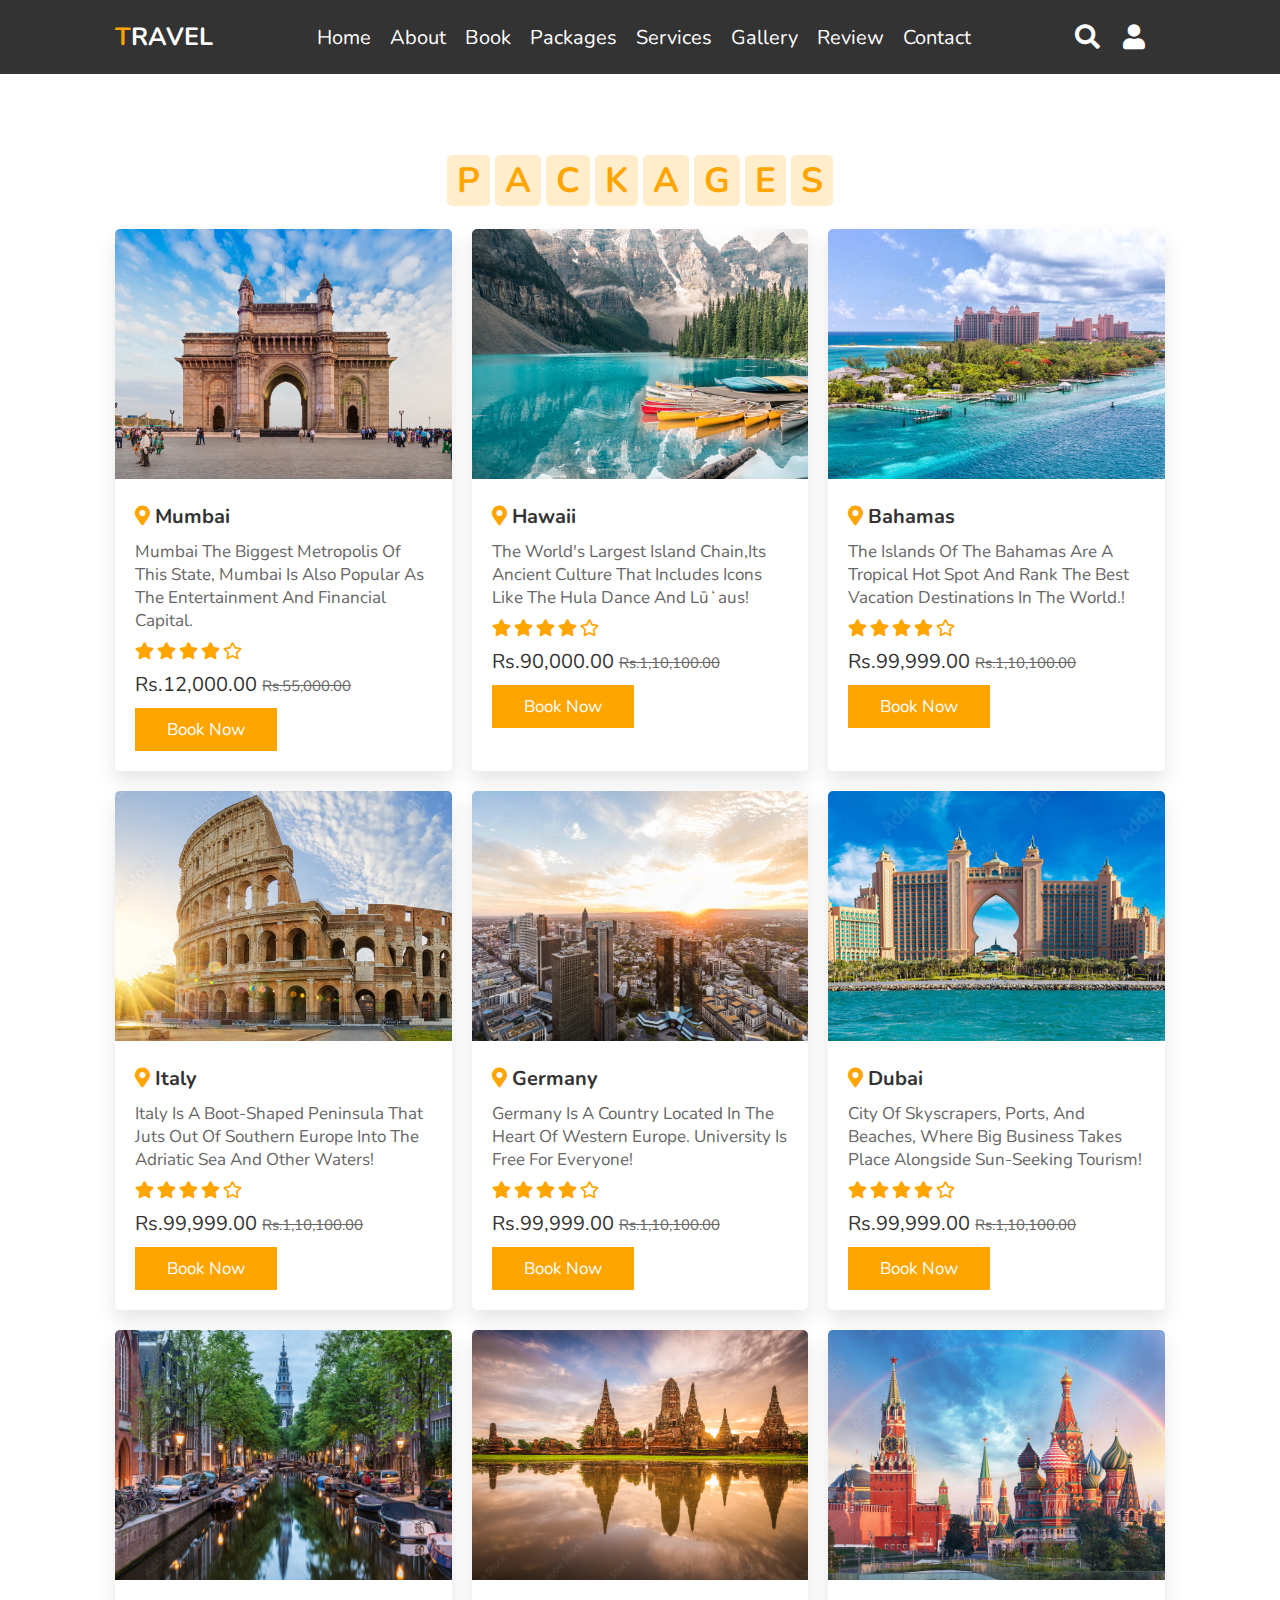
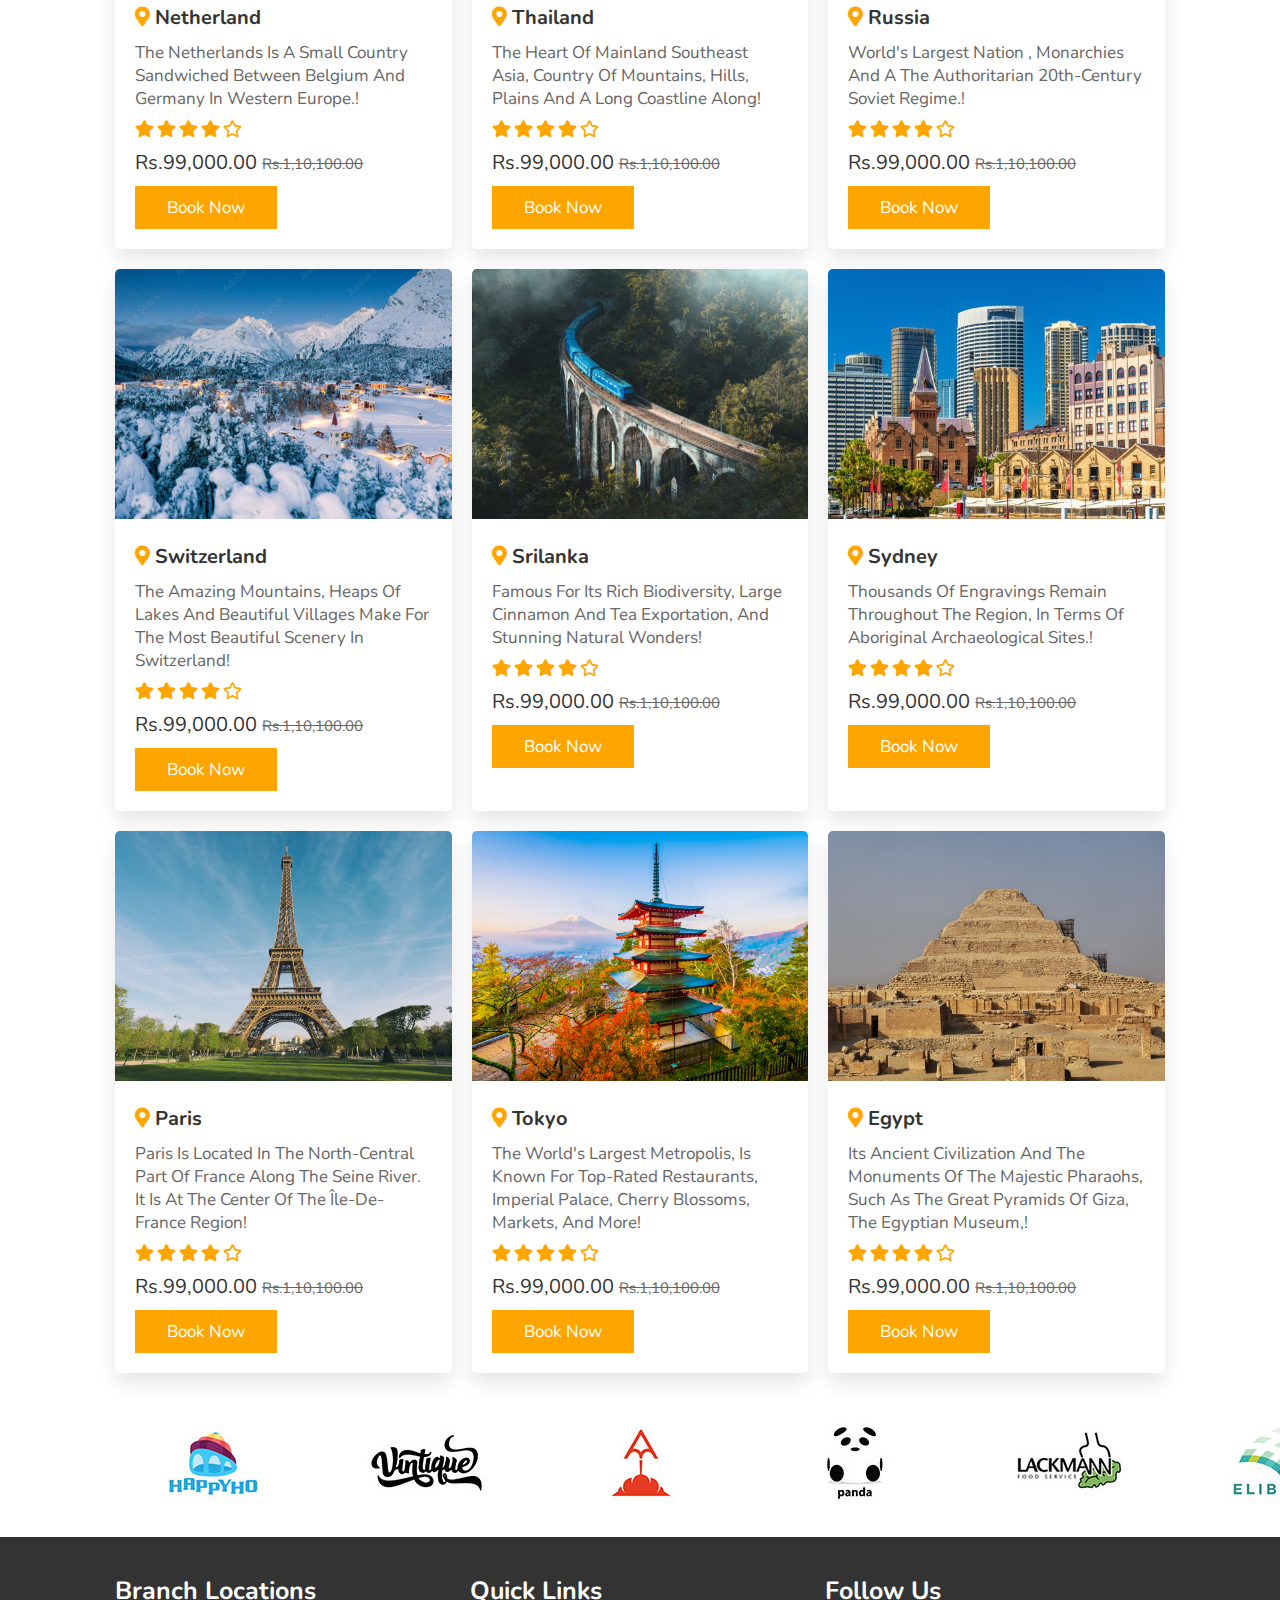
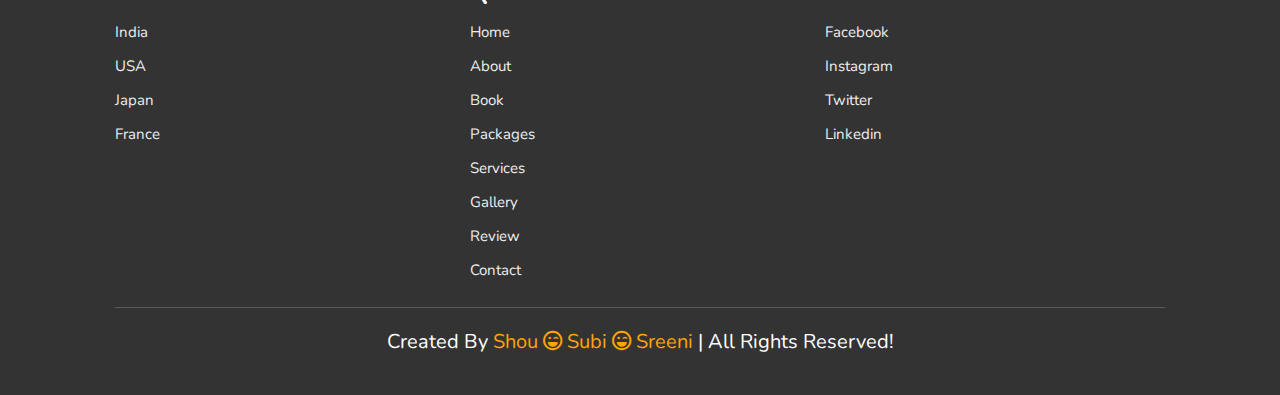
<file: packages.html>
<!DOCTYPE html>
<html lang="en">
<head>
    <meta charset="UTF-8">
    <meta name="viewport" content="width=device-width, initial-scale=1.0">
    <title>Packages|Travel agency website</title>

    <link rel="stylesheet" href="https://unpkg.com/swiper/swiper-bundle.min.css" />

    <!-- font awesome cdn link  -->
    <link rel="stylesheet" href="https://cdnjs.cloudflare.com/ajax/libs/font-awesome/5.15.3/css/all.min.css">

    <!-- custom css file link  -->
    <link rel="stylesheet" href="style.css">

</head>
<body>
    
<!-- header section starts  -->

<header>

    <div id="menu-bar" class="fas fa-bars"></div>

    <a href="#" class="logo"><span>T</span>ravel</a>

    <nav class="navbar">
        <a href="index.html">home</a>
        <a href="about.html">about</a>
        <a href="booknow.html">book</a>
        <a href="packages.html">packages</a>
        <a href="services.html">services</a>
        <a href="gallery.html">gallery</a>
        <a href="reviews.html">review</a>
        <a href="contact.html">contact</a>
    </nav>

    <div class="icons">
        <i class="fas fa-search" id="search-btn"></i>
        <i class="fas fa-user" id="login-btn"></i>
    </div>

    <form action="" class="search-bar-container">
        <input type="search" id="search-bar" placeholder="search here...">
        <label for="search-bar" class="fas fa-search"></label>
    </form>

</header>

<!-- header section ends -->
<br>
<br>
<br>
<br>
<br>
<br>
<br>
<br>

<!-- login form container  -->

<div class="login-form-container">

    <i class="fas fa-times" id="form-close"></i>

    <form action="">
        <h3>login</h3>
        <input type="email" class="box" placeholder="enter your email">
        <input type="password" class="box" placeholder="enter your password">
        <input type="submit" value="login now" class="btn" onclick="mifun()">
        <input type="checkbox" id="remember">
        <label for="remember">remember me</label>
        <p>forget password? <a href="#">click here</a></p>
        <p>don't have and account? <a href="#">register now</a></p>
    </form>

</div>

<!-- packages section starts  -->

<section class="packages" id="packages">

    <h1 class="heading">
        <span>p</span>
        <span>a</span>
        <span>c</span>
        <span>k</span>
        <span>a</span>
        <span>g</span>
        <span>e</span>
        <span>s</span>
    </h1>

    <div class="box-container">

        <div class="box">
            <img src=" p-1.jpg" alt="">
            <div class="content">
                <h3> <i class="fas fa-map-marker-alt"></i> mumbai </h3>
                <p>Mumbai the biggest metropolis of this state, Mumbai is also popular as the entertainment and financial capital.</p>
                <div class="stars">
                    <i class="fas fa-star"></i>
                    <i class="fas fa-star"></i>
                    <i class="fas fa-star"></i>
                    <i class="fas fa-star"></i>
                    <i class="far fa-star"></i>
                </div>
                <div class="price"> Rs.12,000.00 <span>Rs.55,000.00</span> </div>
                <a href="booknow.html" class="btn">book now</a>
            </div>
        </div>

        <div class="box">
            <img src="p-2.jpg" alt="">
            <div class="content">
                <h3> <i class="fas fa-map-marker-alt"></i> hawaii </h3>
                <p>The world's largest island chain,its ancient culture that includes icons like the hula dance and lūʻaus!</p>
                <div class="stars">
                    <i class="fas fa-star"></i>
                    <i class="fas fa-star"></i>
                    <i class="fas fa-star"></i>
                    <i class="fas fa-star"></i>
                    <i class="far fa-star"></i>
                </div>
                <div class="price"> Rs.90,000.00 <span>Rs.1,10,100.00</span> </div>
                <a href="booknow.html" class="btn">book now</a>
            </div>
        </div>
        <div class="box">
            <img src="bahamas.jpg" alt="">
            <div class="content">
                <h3> <i class="fas fa-map-marker-alt"></i> bahamas </h3>
                <p>The islands of The Bahamas are a tropical hot spot and rank the best vacation destinations in the world.!</p>
                <div class="stars">
                    <i class="fas fa-star"></i>
                    <i class="fas fa-star"></i>
                    <i class="fas fa-star"></i>
                    <i class="fas fa-star"></i>
                    <i class="far fa-star"></i>
                </div>
                <div class="price"> Rs.99,999.00 <span>Rs.1,10,100.00</span> </div>
                <a href="booknow.html" class="btn">book now</a>
            </div>
        </div>
        <div class="box">
            <img src="italy.jpg" alt="">
            <div class="content">
                <h3> <i class="fas fa-map-marker-alt"></i> italy </h3>
                <p>Italy is a boot-shaped peninsula that juts out of southern Europe into the Adriatic Sea and other waters!</p>
                <div class="stars">
                    <i class="fas fa-star"></i>
                    <i class="fas fa-star"></i>
                    <i class="fas fa-star"></i>
                    <i class="fas fa-star"></i>
                    <i class="far fa-star"></i>
                </div>
                <div class="price"> Rs.99,999.00 <span>Rs.1,10,100.00</span> </div>
                <a href="booknow.html" class="btn">book now</a>
            </div>
        </div>
        <div class="box">
            <img src="germany.jpg" alt="">
            <div class="content">
                <h3> <i class="fas fa-map-marker-alt"></i> germany </h3>
                <p>Germany is a country located in the heart of Western Europe. University is free for everyone!</p>
                <div class="stars">
                    <i class="fas fa-star"></i>
                    <i class="fas fa-star"></i>
                    <i class="fas fa-star"></i>
                    <i class="fas fa-star"></i>
                    <i class="far fa-star"></i>
                </div>
                <div class="price"> Rs.99,999.00 <span>Rs.1,10,100.00</span> </div>
                <a href="booknow.html" class="btn">book now</a>
            </div>
        </div>
        <div class="box">
            <img src="dubai.jpg" alt="">
            <div class="content">
                <h3> <i class="fas fa-map-marker-alt"></i> dubai </h3>
                <p>city of skyscrapers, ports, and beaches, where big business takes place alongside sun-seeking tourism!</p>
                <div class="stars">
                    <i class="fas fa-star"></i>
                    <i class="fas fa-star"></i>
                    <i class="fas fa-star"></i>
                    <i class="fas fa-star"></i>
                    <i class="far fa-star"></i>
                </div>
                <div class="price"> Rs.99,999.00 <span>Rs.1,10,100.00</span> </div>
                <a href="booknow.html" class="btn">book now</a>
            </div>
        </div>
        <div class="box">
            <img src="netherland.jpg" alt="">
            <div class="content">
                <h3> <i class="fas fa-map-marker-alt"></i> netherland </h3>
                <p>The Netherlands is a small country sandwiched between Belgium and Germany in Western Europe.!</p>
                <div class="stars">
                    <i class="fas fa-star"></i>
                    <i class="fas fa-star"></i>
                    <i class="fas fa-star"></i>
                    <i class="fas fa-star"></i>
                    <i class="far fa-star"></i>
                </div>
                <div class="price"> Rs.99,000.00 <span>Rs.1,10,100.00</span> </div>
                <a href="booknow.html" class="btn">book now</a>
            </div>
        </div>
        <div class="box">
            <img src="thailand.jpg" alt="">
            <div class="content">
                <h3> <i class="fas fa-map-marker-alt"></i> thailand </h3>
                <p>The heart of mainland Southeast Asia, country of mountains, hills, plains and a long coastline along!</p>
                <div class="stars">
                    <i class="fas fa-star"></i>
                    <i class="fas fa-star"></i>
                    <i class="fas fa-star"></i>
                    <i class="fas fa-star"></i>
                    <i class="far fa-star"></i>
                </div>
                <div class="price"> Rs.99,000.00 <span>Rs.1,10,100.00</span> </div>
                <a href="booknow.html" class="btn">book now</a>
            </div>
        </div>
        <div class="box">
            <img src="russia.jpg" alt="">
            <div class="content">
                <h3> <i class="fas fa-map-marker-alt"></i> russia </h3>
                <p>world's largest nation , monarchies and a the authoritarian 20th-century Soviet regime.!</p>
                <div class="stars">
                    <i class="fas fa-star"></i>
                    <i class="fas fa-star"></i>
                    <i class="fas fa-star"></i>
                    <i class="fas fa-star"></i>
                    <i class="far fa-star"></i>
                </div>
                <div class="price"> Rs.99,000.00 <span>Rs.1,10,100.00</span> </div>
                <a href="booknow.html" class="btn">book now</a>
            </div>
        </div>
        <div class="box">
            <img src="swiz.jpg" alt="">
            <div class="content">
                <h3> <i class="fas fa-map-marker-alt"></i> switzerland </h3>
                <p>The amazing mountains, heaps of lakes and beautiful villages make for the most beautiful scenery in Switzerland!</p>
                <div class="stars">
                    <i class="fas fa-star"></i>
                    <i class="fas fa-star"></i>
                    <i class="fas fa-star"></i>
                    <i class="fas fa-star"></i>
                    <i class="far fa-star"></i>
                </div>
                <div class="price"> Rs.99,000.00 <span>Rs.1,10,100.00</span> </div>
                <a href="booknow.html" class="btn">book now</a>
            </div>
        </div>
        <div class="box">
            <img src="srilanka.jpg" alt="">
            <div class="content">
                <h3> <i class="fas fa-map-marker-alt"></i> srilanka </h3>
                <p>famous for its rich biodiversity, large cinnamon and tea exportation, and stunning natural wonders!</p>
                <div class="stars">
                    <i class="fas fa-star"></i>
                    <i class="fas fa-star"></i>
                    <i class="fas fa-star"></i>
                    <i class="fas fa-star"></i>
                    <i class="far fa-star"></i>
                </div>
                <div class="price"> Rs.99,000.00 <span>Rs.1,10,100.00</span> </div>
                <a href="booknow.html" class="btn">book now</a>
            </div>
        </div>
        <div class="box">
            <img src="p-3.jpg" alt="">
            <div class="content">
                <h3> <i class="fas fa-map-marker-alt"></i> sydney </h3>
                <p>thousands of engravings remain throughout the region, in terms of Aboriginal archaeological sites.!</p>
                <div class="stars">
                    <i class="fas fa-star"></i>
                    <i class="fas fa-star"></i>
                    <i class="fas fa-star"></i>
                    <i class="fas fa-star"></i>
                    <i class="far fa-star"></i>
                </div>
                <div class="price"> Rs.99,000.00 <span>Rs.1,10,100.00</span> </div>
                <a href="booknow.html" class="btn">book now</a>
            </div>
        </div>

        <div class="box">
            <img src="p-4.jpg" alt="">
            <div class="content">
                <h3> <i class="fas fa-map-marker-alt"></i> paris </h3>
                <p>Paris is located in the north-central part of France along the Seine River. It is at the center of the Île-de-France region!</p>
                <div class="stars">
                    <i class="fas fa-star"></i>
                    <i class="fas fa-star"></i>
                    <i class="fas fa-star"></i>
                    <i class="fas fa-star"></i>
                    <i class="far fa-star"></i>
                </div>
                <div class="price"> Rs.99,000.00 <span>Rs.1,10,100.00</span> </div>
                <a href="booknow.html" class="btn">book now</a>
            </div>
        </div>

        <div class="box">
            <img src="p-5.jpg" alt="">
            <div class="content">
                <h3> <i class="fas fa-map-marker-alt"></i> tokyo </h3>
                <p>the world's largest metropolis, is known for top-rated restaurants, Imperial Palace, cherry blossoms, markets, and more!</p>
                <div class="stars">
                    <i class="fas fa-star"></i>
                    <i class="fas fa-star"></i>
                    <i class="fas fa-star"></i>
                    <i class="fas fa-star"></i>
                    <i class="far fa-star"></i>
                </div>
                <div class="price"> Rs.99,000.00 <span>Rs.1,10,100.00</span> </div>
                <a href="booknow.html" class="btn">book now</a>
            </div>
        </div>

        <div class="box">
            <img src=" p-6.jpg" alt="">
            <div class="content">
                <h3> <i class="fas fa-map-marker-alt"></i> egypt </h3>
                <p>its ancient civilization and the monuments of the majestic pharaohs, such as the Great Pyramids of Giza, the Egyptian Museum,!</p>
                <div class="stars">
                    <i class="fas fa-star"></i>
                    <i class="fas fa-star"></i>
                    <i class="fas fa-star"></i>
                    <i class="fas fa-star"></i>
                    <i class="far fa-star"></i>
                </div>
                <div class="price"> Rs.99,000.00 <span>Rs.1,10,100.00</span> </div>
                <a href="booknow.html" class="btn">book now</a>
            </div>
        </div>

    </div>

</section>

<!-- packages section ends -->



<!-- brand section  -->
<section class="brand-container">

    <div class="swiper-container brand-slider">
        <div class="swiper-wrapper">
            <div class="swiper-slide"><img src=" 1.jpg" alt=""></div>
            <div class="swiper-slide"><img src="2.jpg" alt=""></div>
            <div class="swiper-slide"><img src="3.jpg" alt=""></div>
            <div class="swiper-slide"><img src="4.jpg" alt=""></div>
            <div class="swiper-slide"><img src="5.jpg" alt=""></div>
            <div class="swiper-slide"><img src="6.jpg" alt=""></div>
        </div>
    </div>

</section>

<!-- footer section  -->

<section class="footer">

    <div class="box-container">

        
        <div class="box">
            <h3>branch locations</h3>
            <a href="#">india</a>
            <a href="#">USA</a>
            <a href="#">japan</a>
            <a href="#">france</a>
        </div>
        <div class="box">
            <h3>quick links</h3>
            <a href="index.html">home</a>
            <a href="about.html">about</a>
            <a href="booknow.html">book</a>
            <a href="packages.html">packages</a>
            <a href="services.html">services</a>
            <a href="gallery.html">gallery</a>
            <a href="reviews.html">review</a>
            <a href="contact.html">contact</a>
        </div>
        <div class="box">
            <h3>follow us</h3>
            <a href="#">facebook</a>
            <a href="#">instagram</a>
            <a href="#">twitter</a>
            <a href="#">linkedin</a>
        </div>

    </div>

    <h1 class="credit"> created by <span> Shou <i class="far fa-laugh-wink"></i> Subi <i class="far fa-laugh-wink"></i> Sreeni</span> | all rights reserved! </h1>

</section>











<script>
    function myfun(){
    var userconformation = confirm("confirm booking");
    if(userconformation == true){
        alert("booking succesfull");
        return true;
    }else{
        document.write("User Did not book");
        return false;
    }
}
</script>




<script src="https://unpkg.com/swiper/swiper-bundle.min.js"></script>

<!-- custom js file link  -->
<script src="sript.js"></script>

</body>
</html>
</file>
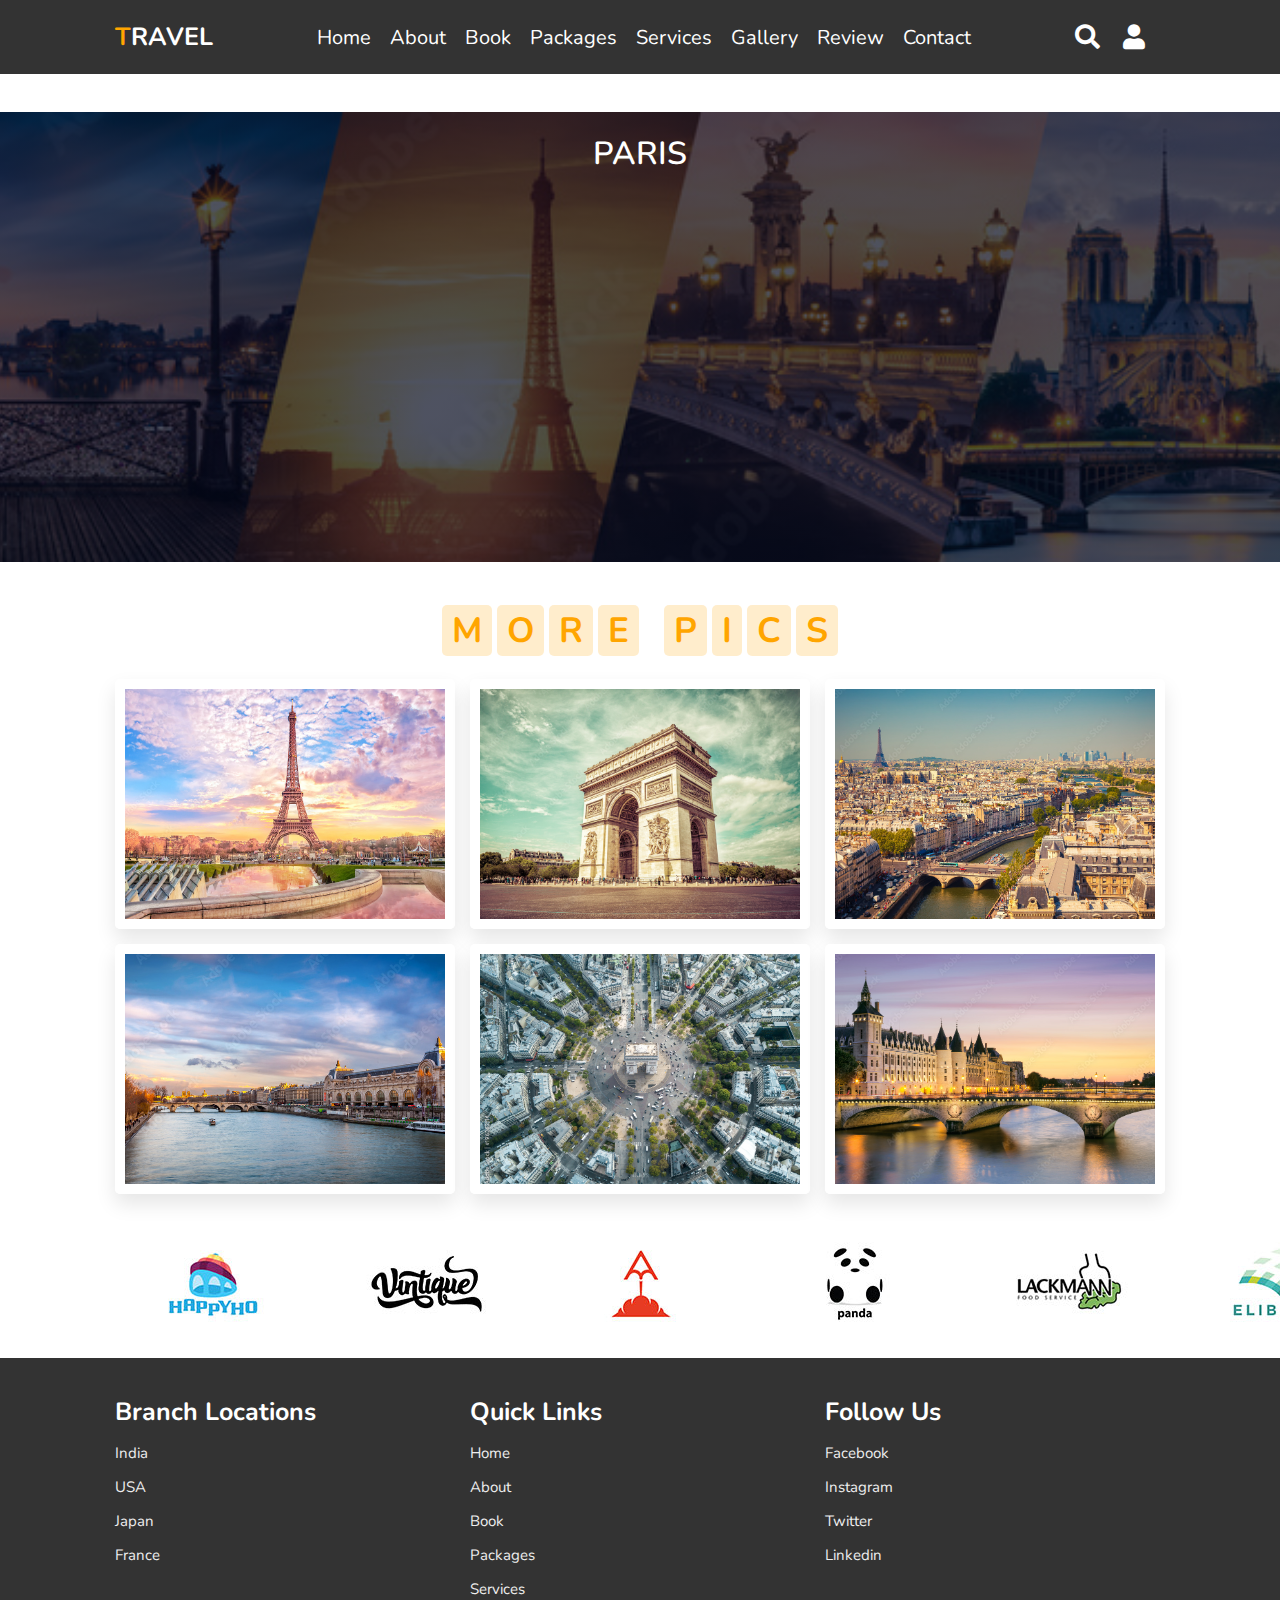
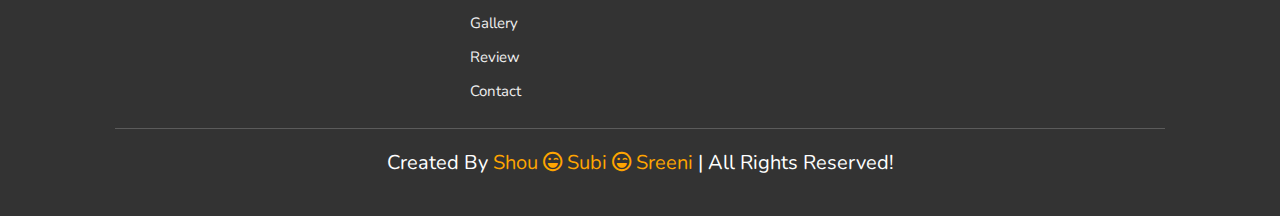
<file: paris.html>
<!DOCTYPE html>
<html lang="en">
<head>
    <meta charset="UTF-8">
    <meta name="viewport" content="width=device-width, initial-scale=1.0">
    <title>Book-now|Travel agency website</title>

    <link rel="stylesheet" href="https://unpkg.com/swiper/swiper-bundle.min.css" />

    <!-- font awesome cdn link  -->
    <link rel="stylesheet" href="https://cdnjs.cloudflare.com/ajax/libs/font-awesome/5.15.3/css/all.min.css">

    <!-- custom css file link  -->
    <link rel="stylesheet" href="style.css">

</head>
<body>
    
<!-- header section starts  -->

<header>

    <div id="menu-bar" class="fas fa-bars"></div>

    <a href="#" class="logo"><span>T</span>ravel</a>

    <nav class="navbar">
        <a href="index.html">home</a>
        <a href="about.html">about</a>
        <a href="booknow.html">book</a>
        <a href="packages.html">packages</a>
        <a href="services.html">services</a>
        <a href="gallery.html">gallery</a>
        <a href="reviews.html">review</a>
        <a href="contact.html">contact</a>
    </nav>

    <div class="icons">
        <i class="fas fa-search" id="search-btn"></i>
        <i class="fas fa-user" id="login-btn"></i>
    </div>

    <form action="" class="search-bar-container">
        <input type="search" id="search-bar" placeholder="search here...">
        <label for="search-bar" class="fas fa-search"></label>
    </form>

</header>

<!-- header section ends -->
<br>
<br>
<br>
<br>
<br>
<br>
<br>
<br>

<!-- login form container  -->

<div class="login-form-container">

    <i class="fas fa-times" id="form-close"></i>

    <form action="">
        <h3>login</h3>
        <input type="email" class="box" placeholder="enter your email">
        <input type="password" class="box" placeholder="enter your password">
        <input type="submit" value="login now" class="btn" onclick="mifun()">
        <input type="checkbox" id="remember">
        <label for="remember">remember me</label>
        <p>forget password? <a href="#">click here</a></p>
        <p>don't have and account? <a href="#">register now</a></p>
    </form>

</div>
<section class="paris">
    <h3>PARIS</h3>

</section>


<!-- book section starts  -->

<!-- gallery section starts  -->

<section class="gallery" id="gallery">

    <h1 class="heading">
        <span>M</span>
        <span>o</span>
        <span>R</span>
        <span>e</span>
        <span class="space"></span>
        <span>P</span>
        <span>I</span>
        <span>C</span>
        <span>s</span>
    </h1>

    <div class="box-container">

        <div class="box">
            <img src="par-1.jpg" alt="">
            <div class="content">
                <h3>Paris</h3>
                <p>The Trademark of Paris is EIFFEL TOWER!!</p>
                <a href="booknow.html" class="btn">Book Now!!</a>
            </div>
        </div>
        <div class="box">
            <img src="par-2.jpg" alt="">
            <div class="content">
                <h3>Arc de Triomphe</h3>
                <p>Have fun in sight-seeing the beauty of paris!</p>
                <a href="booknow.html" class="btn">Book!!</a>
            </div>
        </div>
        <div class="box">
            <img src="par-3.jpg" alt="">
            <div class="content">
                <h3>City view</h3>
                <p>Get to know the city of paris!</p>
                <a href="booknow.html" class="btn">Book!!</a>
            </div>
        </div>
        <div class="box">
            <img src="par-4.jpg" alt="">
            <div class="content">
                <h3>Lake view</h3>
                <p>GET a Cool vibe!</p>
                <a href="booknow.html" class="btn">Book!!</a>
            </div>
        </div>
        <div class="box">
            <img src="par-5.jpg" alt="">
            <div class="content">
                <h3>Arc de Triomphe street</h3>
                <p>Get the best hotels!</p>
                <a href="booknow.html" class="btn">Book!!</a>
            </div>
        </div>
        <div class="box">
            <img src="par-6.jpg" alt="">
            <div class="content">
                <h3>gracious</h3>
                <p>GO VISIT PARIS RIGHT NOW!!!</p>
                <a href="booknow.html" class="btn">Book!!</a>
            </div>
        </div>
       
        </div>

    </div>

</section>

<!-- gallery section ends -->



<!-- brand section  -->
<section class="brand-container">

    <div class="swiper-container brand-slider">
        <div class="swiper-wrapper">
            <div class="swiper-slide"><img src=" 1.jpg" alt=""></div>
            <div class="swiper-slide"><img src="2.jpg" alt=""></div>
            <div class="swiper-slide"><img src="3.jpg" alt=""></div>
            <div class="swiper-slide"><img src="4.jpg" alt=""></div>
            <div class="swiper-slide"><img src="5.jpg" alt=""></div>
            <div class="swiper-slide"><img src="6.jpg" alt=""></div>
        </div>
    </div>

</section>

<!-- footer section  -->

<section class="footer">

    <div class="box-container">

        
        <div class="box">
            <h3>branch locations</h3>
            <a href="#">india</a>
            <a href="#">USA</a>
            <a href="#">japan</a>
            <a href="#">france</a>
        </div>
        <div class="box">
            <h3>quick links</h3>
            <a href="index.html">home</a>
            <a href="about.html">about</a>
            <a href="booknow.html">book</a>
            <a href="packages.html">packages</a>
            <a href="services.html">services</a>
            <a href="gallery.html">gallery</a>
            <a href="reviews.html">review</a>
            <a href="contact.html">contact</a>
        </div>
        <div class="box">
            <h3>follow us</h3>
            <a href="#">facebook</a>
            <a href="#">instagram</a>
            <a href="#">twitter</a>
            <a href="#">linkedin</a>
        </div>

    </div>

    <h1 class="credit"> created by <span> Shou <i class="far fa-laugh-wink"></i> Subi <i class="far fa-laugh-wink"></i> Sreeni </span> | all rights reserved! </h1>

</section>











<script>
    function myfun(){
    var userconformation = confirm("confirm booking");
    if(userconformation == true){
        alert("booking succesfull");
        return true;
    }else{
        document.write("User Did not book");
        return false;
    }
}
</script>




<script src="https://unpkg.com/swiper/swiper-bundle.min.js"></script>

<!-- custom js file link  -->
<script src="sript.js"></script>

</body>
</html>
</file>
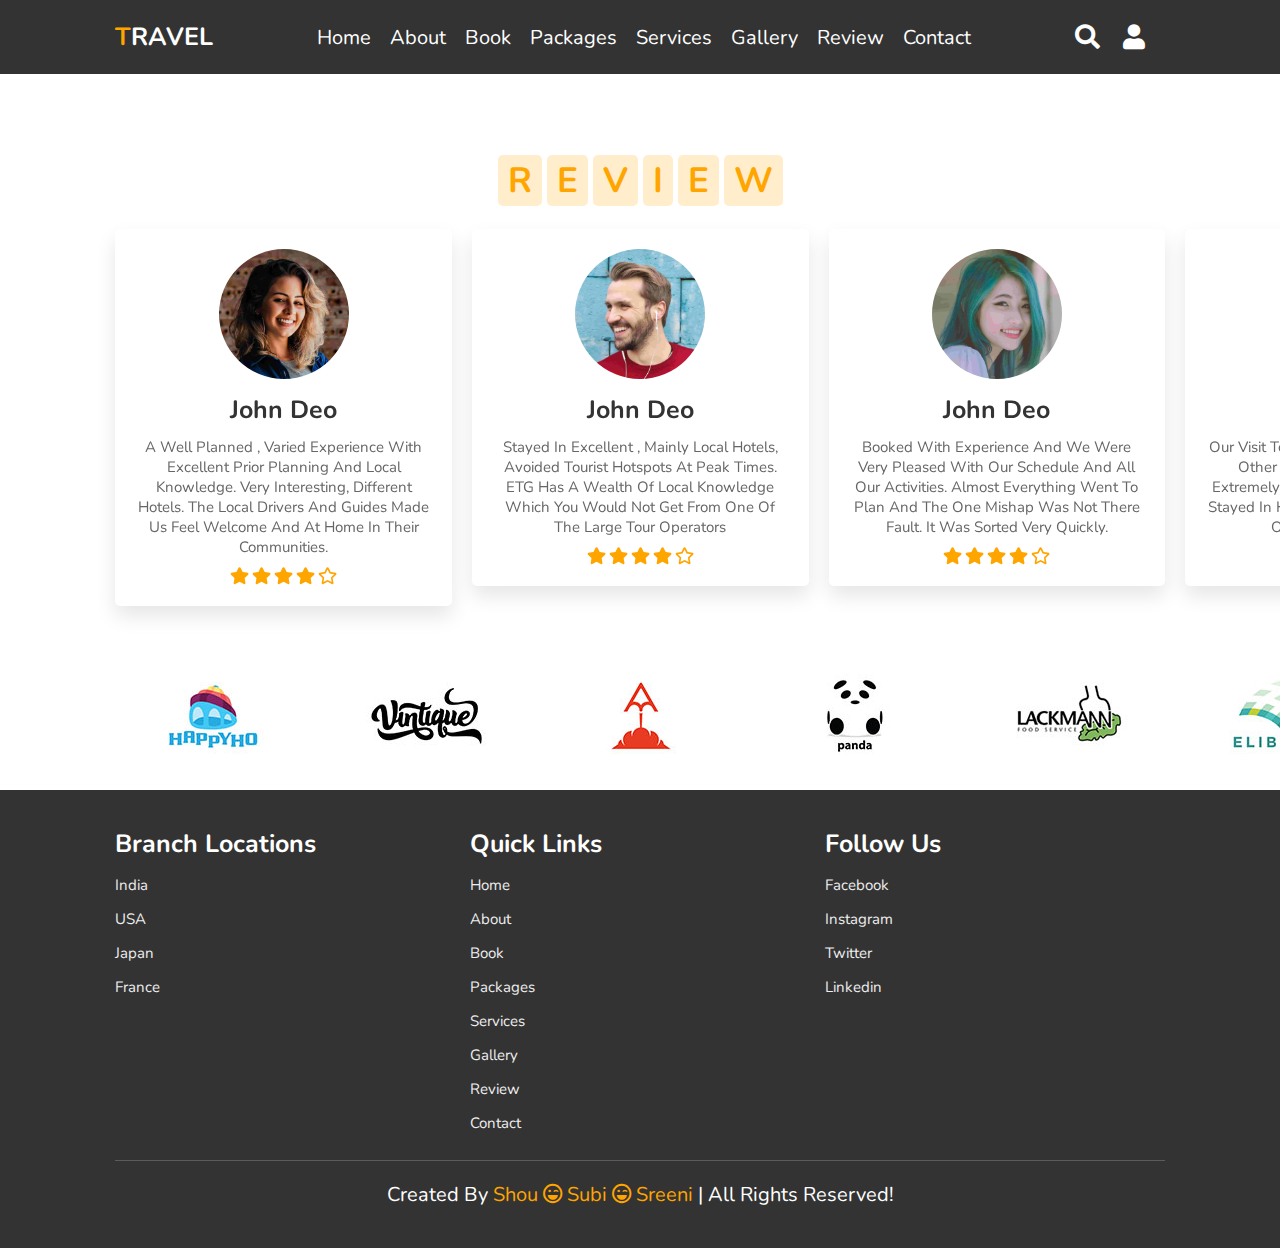
<file: reviews.html>
<!DOCTYPE html>
<html lang="en">
<head>
    <meta charset="UTF-8">
    <meta name="viewport" content="width=device-width, initial-scale=1.0">
    <title>Reviews|Travel agency website</title>

    <link rel="stylesheet" href="https://unpkg.com/swiper/swiper-bundle.min.css" />

    <!-- font awesome cdn link  -->
    <link rel="stylesheet" href="https://cdnjs.cloudflare.com/ajax/libs/font-awesome/5.15.3/css/all.min.css">

    <!-- custom css file link  -->
    <link rel="stylesheet" href="style.css">

</head>
<body>
    
<!-- header section starts  -->

<header>

    <div id="menu-bar" class="fas fa-bars"></div>

    <a href="#" class="logo"><span>T</span>ravel</a>

    <nav class="navbar">
        <a href="index.html">home</a>
        <a href="about.html">about</a>
        <a href="booknow.html">book</a>
        <a href="packages.html">packages</a>
        <a href="services.html">services</a>
        <a href="gallery.html">gallery</a>
        <a href="reviews.html">review</a>
        <a href="contact.html">contact</a>
    </nav>

    <div class="icons">
        <i class="fas fa-search" id="search-btn"></i>
        <i class="fas fa-user" id="login-btn"></i>
    </div>

    <form action="" class="search-bar-container">
        <input type="search" id="search-bar" placeholder="search here...">
        <label for="search-bar" class="fas fa-search"></label>
    </form>

</header>

<!-- header section ends -->
<br>
<br>
<br>
<br>
<br>
<br>
<br>
<br>

<!-- login form container  -->

<div class="login-form-container">

    <i class="fas fa-times" id="form-close"></i>

    <form action="">
        <h3>login</h3>
        <input type="email" class="box" placeholder="enter your email">
        <input type="password" class="box" placeholder="enter your password">
        <input type="submit" value="login now" class="btn" onclick="mifun()">
        <input type="checkbox" id="remember">
        <label for="remember">remember me</label>
        <p>forget password? <a href="#">click here</a></p>
        <p>don't have and account? <a href="#">register now</a></p>
    </form>

</div>

<!-- review section starts  -->

<section class="review" id="review">

    <h1 class="heading">
        <span>r</span>
        <span>e</span>
        <span>v</span>
        <span>i</span>
        <span>e</span>
        <span>w</span>
    </h1>

    <div class="swiper-container review-slider">

        <div class="swiper-wrapper">

            <div class="swiper-slide">
                <div class="box">
                    <img src="pic1.png" alt="">
                    <h3>john deo</h3>
                    <p>A well planned , varied experience with excellent prior planning and local knowledge. Very interesting, different hotels. The local drivers and guides made us feel welcome and at home in their communities.</p>
                    <div class="stars">
                        <i class="fas fa-star"></i>
                        <i class="fas fa-star"></i>
                        <i class="fas fa-star"></i>
                        <i class="fas fa-star"></i>
                        <i class="far fa-star"></i>
                    </div>
                </div>
            </div>
            <div class="swiper-slide">
                <div class="box">
                    <img src="pic2.png" alt="">
                    <h3>john deo</h3>
                    <p>Stayed in excellent , mainly local hotels, avoided tourist hotspots at peak times. ETG has a wealth of local knowledge which you would not get from one of the large tour operators</p>
                    <div class="stars">
                        <i class="fas fa-star"></i>
                        <i class="fas fa-star"></i>
                        <i class="fas fa-star"></i>
                        <i class="fas fa-star"></i>
                        <i class="far fa-star"></i>
                    </div>
                </div>
            </div>
            <div class="swiper-slide">
                <div class="box">
                    <img src="pic3.png" alt="">
                    <h3>john deo</h3>
                    <p>booked with Experience and we were very pleased with our schedule and all our activities. almost everything went to plan and the one mishap was not there fault. it was sorted very quickly.</p>
                    <div class="stars">
                        <i class="fas fa-star"></i>
                        <i class="fas fa-star"></i>
                        <i class="fas fa-star"></i>
                        <i class="fas fa-star"></i>
                        <i class="far fa-star"></i>
                    </div>
                </div>
            </div>
            <div class="swiper-slide">
                <div class="box">
                    <img src="pic4.png" alt="">
                    <h3>john deo</h3>
                    <p>Our visit to Sri Lanka far outweighed any other trip we have taken. It was extremely interesting and each place we stayed in had its own special charm Hats off to Experience Travel</p>
                    <div class="stars">
                        <i class="fas fa-star"></i>
                        <i class="fas fa-star"></i>
                        <i class="fas fa-star"></i>
                        <i class="fas fa-star"></i>
                        <i class="far fa-star"></i>
                    </div>
                </div>
            </div>

        </div>

    </div>

</section>

<!-- review section ends -->





<!-- brand section  -->
<section class="brand-container">

    <div class="swiper-container brand-slider">
        <div class="swiper-wrapper">
            <div class="swiper-slide"><img src=" 1.jpg" alt=""></div>
            <div class="swiper-slide"><img src="2.jpg" alt=""></div>
            <div class="swiper-slide"><img src="3.jpg" alt=""></div>
            <div class="swiper-slide"><img src="4.jpg" alt=""></div>
            <div class="swiper-slide"><img src="5.jpg" alt=""></div>
            <div class="swiper-slide"><img src="6.jpg" alt=""></div>
        </div>
    </div>

</section>

<!-- footer section  -->

<section class="footer">

    <div class="box-container">

       
        <div class="box">
            <h3>branch locations</h3>
            <a href="#">india</a>
            <a href="#">USA</a>
            <a href="#">japan</a>
            <a href="#">france</a>
        </div>
        <div class="box">
            <h3>quick links</h3>
            <a href="index.html">home</a>
            <a href="about.html">about</a>
            <a href="booknow.html">book</a>
            <a href="packages.html">packages</a>
            <a href="services.html">services</a>
            <a href="gallery.html">gallery</a>
            <a href="reviews.html">review</a>
            <a href="contact.html">contact</a>
        </div>
        <div class="box">
            <h3>follow us</h3>
            <a href="#">facebook</a>
            <a href="#">instagram</a>
            <a href="#">twitter</a>
            <a href="#">linkedin</a>
        </div>

    </div>

    <h1 class="credit"> created by <span> Shou <i class="far fa-laugh-wink"></i> Subi <i class="far fa-laugh-wink"></i> Sreeni </span> | all rights reserved! </h1>

</section>











<script>
    function myfun(){
    var userconformation = confirm("confirm booking");
    if(userconformation == true){
        alert("booking succesfull");
        return true;
    }else{
        document.write("User Did not book");
        return false;
    }
}
</script>




<script src="https://unpkg.com/swiper/swiper-bundle.min.js"></script>

<!-- custom js file link  -->
<script src="sript.js"></script>

</body>
</html>
</file>
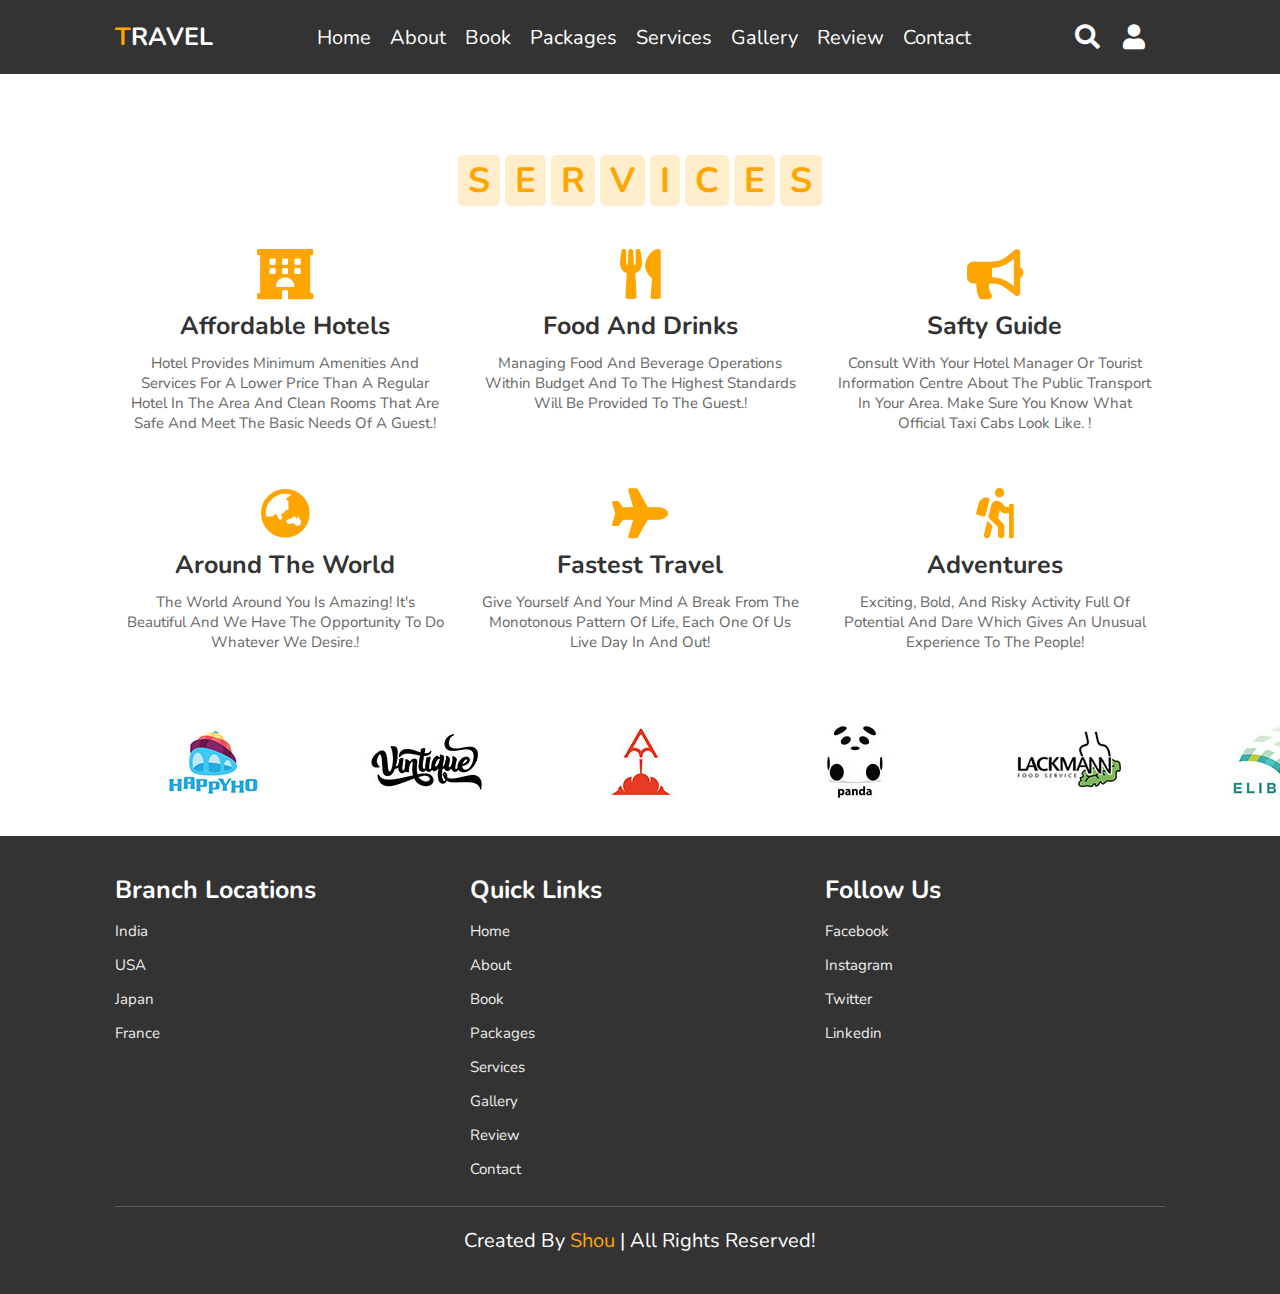
<file: services.html>
<!DOCTYPE html>
<html lang="en">
<head>
    <meta charset="UTF-8">
    <meta name="viewport" content="width=device-width, initial-scale=1.0">
    <title>Services|Travel agency website</title>

    <link rel="stylesheet" href="https://unpkg.com/swiper/swiper-bundle.min.css" />

    <!-- font awesome cdn link  -->
    <link rel="stylesheet" href="https://cdnjs.cloudflare.com/ajax/libs/font-awesome/5.15.3/css/all.min.css">

    <!-- custom css file link  -->
    <link rel="stylesheet" href="style.css">

</head>
<body>
    
<!-- header section starts  -->

<header>

    <div id="menu-bar" class="fas fa-bars"></div>

    <a href="#" class="logo"><span>T</span>ravel</a>

    <nav class="navbar">
        <a href="index.html">home</a>
        <a href="about.html">about</a>
        <a href="booknow.html">book</a>
        <a href="packages.html">packages</a>
        <a href="services.html">services</a>
        <a href="gallery.html">gallery</a>
        <a href="reviews.html">review</a>
        <a href="contact.html">contact</a>
    </nav>

    <div class="icons">
        <i class="fas fa-search" id="search-btn"></i>
        <i class="fas fa-user" id="login-btn"></i>
    </div>

    <form action="" class="search-bar-container">
        <input type="search" id="search-bar" placeholder="search here...">
        <label for="search-bar" class="fas fa-search"></label>
    </form>

</header>

<!-- header section ends -->
<br>
<br>
<br>
<br>
<br>
<br>
<br>
<br>

<!-- login form container  -->

<div class="login-form-container">

    <i class="fas fa-times" id="form-close"></i>

    <form action="">
        <h3>login</h3>
        <input type="email" class="box" placeholder="enter your email">
        <input type="password" class="box" placeholder="enter your password">
        <input type="submit" value="login now" class="btn" onclick="mifun()">
        <input type="checkbox" id="remember">
        <label for="remember">remember me</label>
        <p>forget password? <a href="#">click here</a></p>
        <p>don't have and account? <a href="#">register now</a></p>
    </form>

</div>

<!-- services section starts  -->

<section class="services" id="services">

    <h1 class="heading">
        <span>s</span>
        <span>e</span>
        <span>r</span>
        <span>v</span>
        <span>i</span>
        <span>c</span>
        <span>e</span>
        <span>s</span>
    </h1>

    <div class="box-container">

        <div class="box">
            <i class="fas fa-hotel"></i>
            <h3>affordable hotels</h3>
            <p>hotel provides minimum amenities and services for a lower price than a regular hotel in the area and clean rooms that are safe and meet the basic needs of a guest.!</p>
        </div>
        <div class="box">
            <i class="fas fa-utensils"></i>
            <h3>food and drinks</h3>
            <p>Managing food and beverage operations within budget and to the highest standards will be provided to the guest.!</p>
        </div>
        <div class="box">
            <i class="fas fa-bullhorn"></i>
            <h3>safty guide</h3>
            <p>Consult with your hotel manager or tourist information centre about the public transport in your area. Make sure you know what official taxi cabs look like. !</p>
        </div>
        <div class="box">
            <i class="fas fa-globe-asia"></i>
            <h3>around the world</h3>
            <p>The world around you is amazing! It's beautiful and we have the opportunity to do whatever we desire.!</p>
        </div>
        <div class="box">
            <i class="fas fa-plane"></i>
            <h3>fastest travel</h3>
            <p>give yourself and your mind a break from the monotonous pattern of life, each one of us live day in and out!</p>
        </div>
        <div class="box">
            <i class="fas fa-hiking"></i>
            <h3>adventures</h3>
            <p>exciting, bold, and risky activity full of potential and dare which gives an unusual experience to the people!</p>
        </div>

    </div>

</section>

<!-- services section ends -->



<!-- brand section  -->
<section class="brand-container">

    <div class="swiper-container brand-slider">
        <div class="swiper-wrapper">
            <div class="swiper-slide"><img src=" 1.jpg" alt=""></div>
            <div class="swiper-slide"><img src="2.jpg" alt=""></div>
            <div class="swiper-slide"><img src="3.jpg" alt=""></div>
            <div class="swiper-slide"><img src="4.jpg" alt=""></div>
            <div class="swiper-slide"><img src="5.jpg" alt=""></div>
            <div class="swiper-slide"><img src="6.jpg" alt=""></div>
        </div>
    </div>

</section>

<!-- footer section  -->

<section class="footer">

    <div class="box-container">

       
        <div class="box">
            <h3>branch locations</h3>
            <a href="#">india</a>
            <a href="#">USA</a>
            <a href="#">japan</a>
            <a href="#">france</a>
        </div>
        <div class="box">
            <h3>quick links</h3>
            <a href="index.html">home</a>
            <a href="about.html">about</a>
            <a href="booknow.html">book</a>
            <a href="packages.html">packages</a>
            <a href="services.html">services</a>
            <a href="gallery.html">gallery</a>
            <a href="reviews.html">review</a>
            <a href="contact.html">contact</a>
        </div>
        <div class="box">
            <h3>follow us</h3>
            <a href="#">facebook</a>
            <a href="#">instagram</a>
            <a href="#">twitter</a>
            <a href="#">linkedin</a>
        </div>

    </div>

    <h1 class="credit"> created by <span> Shou </span> | all rights reserved! </h1>

</section>











<script>
    function myfun(){
    var userconformation = confirm("confirm booking");
    if(userconformation == true){
        alert("booking succesfull");
        return true;
    }else{
        document.write("User Did not book");
        return false;
    }
}
</script>




<script src="https://unpkg.com/swiper/swiper-bundle.min.js"></script>

<!-- custom js file link  -->
<script src="sript.js"></script>

</body>
</html>
</file>
<file: style.css>
@import url('https://fonts.googleapis.com/css2?family=Nunito:wght@200;300;400;600;700&display=swap');

:root{
  --orange:#ffa500;
}

*{
  font-family: 'Nunito', sans-serif;
  margin:0; padding:0;
  box-sizing: border-box;
  text-transform: capitalize;
  outline: none; border:none;
  text-decoration: none;
  transition: all .2s linear;
}

*::selection{
  background:var(--orange);
  color:#fff;
}

html{
  font-size: 62.5%;
  overflow-x: hidden;
  scroll-padding-top: 6rem;
  scroll-behavior: smooth;
}

section{
  padding:2rem 9%;
}

.heading{
  text-align: center;
  padding:2.5rem 0
}

.heading span{
  font-size: 3.5rem;
  background:rgba(255, 165, 0,.2);
  color:var(--orange);
  border-radius: .5rem;
  padding:.2rem 1rem;
}

.heading span.space{
  background:none;
}

.btn{
  display: inline-block;
  margin-top: 1rem;
  background:var(--orange);
  color:#fff;
  padding:.8rem 3rem;
  border:.2rem solid var(--orange);
  cursor: pointer;
  font-size: 1.7rem;
}

.btn:hover{
  background:rgba(255, 165, 0,.2);
  color:var(--orange);
}

header{
  position: fixed;
  top:0; left: 0; right:0;
  background:#333;
  z-index: 1000;
  display: flex;
  align-items: center;
  justify-content: space-between;
  padding:2rem 9%;
}

header .logo{
  font-size: 2.5rem;
  font-weight: bolder;
  color:#fff;
  text-transform: uppercase;
}

header .logo span{
  color:var(--orange);
}

header .navbar a{
  color:#fff;
  font-size: 2rem;
  margin:0 .8rem;
}

header .navbar a:hover{
  color:var(--orange);
}

header .icons i{
  font-size: 2.5rem;
  color:#fff;
  cursor: pointer;
  margin-right: 2rem;
}

header .icons i:hover{
  color:var(--orange);
}

header .search-bar-container{
  position: absolute;
  top:100%; left: 0; right:0;
  padding:1.5rem 2rem;
  background:#333;
  border-top: .1rem solid rgba(255,255,255,.2);
  display: flex;
  align-items: center;
  z-index: 1001;
  clip-path: polygon(0 0, 100% 0, 100% 0, 0 0);
}

header .search-bar-container.active{
  clip-path: polygon(0 0, 100% 0, 100% 100%, 0 100%);
}

header .search-bar-container #search-bar{
  width:100%;
  padding:1rem;
  text-transform: none;
  color:#333;
  font-size: 1.7rem;
  border-radius: .5rem;
}

header .search-bar-container label{
  color:#fff;
  cursor: pointer;
  font-size: 3rem;
  margin-left: 1.5rem;
}

header .search-bar-container label:hover{
  color:var(--orange);
}

.login-form-container{
  position: fixed;
  top:-120%; left: 0;
  z-index: 10000;
  min-height: 100vh;
  width:100%;
  background:rgba(0,0,0,.7);
  display: flex;
  align-items: center;
  justify-content: center;
}

.login-form-container.active{
  top:0;
}

.login-form-container form{
  margin:2rem;
  padding:1.5rem 2rem;
  border-radius: .5rem;
  background:#fff;
  width:50rem;
}

.login-form-container form h3{
  font-size: 3rem;
  color:#444;
  text-transform: uppercase;
  text-align: center;
  padding:1rem 0;
}

.login-form-container form .box{
  width:100%;
  padding:1rem;
  font-size: 1.7rem;
  color:#333;
  margin:.6rem 0;
  border:.1rem solid rgba(0,0,0,.3);
  text-transform: none;
}

.login-form-container form .box:focus{
  border-color: var(--orange);;
}

.login-form-container form #remember{
  margin:2rem 0;
}

.login-form-container form label{
  font-size: 1.5rem;
}

.login-form-container form .btn{
  display: block;
  width:100%;
}

.login-form-container form p{
  padding:.5rem 0;
  font-size: 1.5rem;
  color:#666;
}

.login-form-container form p a{
  color:var(--orange);
}

.login-form-container form p a:hover{
  color:#333;
  text-decoration: underline;
}

.login-form-container #form-close{
  position: absolute;
  top:2rem; right:3rem;
  font-size: 5rem;
  color:#fff;
  cursor: pointer;
}

#menu-bar{
  color:#fff;
  border:.1rem solid #fff;
  border-radius: .5rem;
  font-size: 3rem;
  padding:.5rem 1.2rem;
  cursor: pointer;
  display: none;
}

.home{
  min-height: 100vh;
  display: flex;
  align-items: center;
  justify-content: center;
  flex-flow: column;
  position: relative;
  z-index: 0;
}

.home .content{
  text-align: center;
}

.home .content h3{
  font-size: 4.5rem;
  color:#fff;
  text-transform: uppercase;
  text-shadow: 0 .3rem .5rem rgba(0,0,0,.1);
}

.home .content p{
  font-size: 2.5rem;
  color:#fff;
  padding:.5rem 0;
}

.home .video-container video{
  position: absolute;
  top:0; left: 0;
  z-index: -1;
  height: 100%;
  width:100%;
  object-fit: cover;
}

.home .controls{
  padding:1rem;
  border-radius: 5rem;
  background:rgba(0,0,0,.7);
  position: relative;
  top:10rem;
}

.home .controls .vid-btn{
  height:2rem;
  width:2rem;
  display: inline-block;
  border-radius: 50%;
  background:#fff;
  cursor: pointer;
  margin:0 .5rem;
}

.home .controls .vid-btn.active{
  background:var(--orange);
}

.book .row{
  display: flex;
  flex-wrap: wrap;
  gap:6.5rem;
  align-items: center;
}

.book .row .image{
  flex:1 1 50rem;
}

.book .row .image img{
  width:100%;
}

.book .row form{
  flex:1 1 40rem;
  padding:5rem;
  box-shadow: 0 1rem 2rem rgba(0,0,0,.1);
  border-radius: .5rem;
}

.book .row form .inputBox{
  padding:.5rem 0;
}

.book .row form .inputBox input{
  width:100%;
  padding:1rem;
  border:.1rem solid rgba(0,0,0,.1);
  font-size: 1.7rem;
  color:#333;
  text-transform: none;
}

.book .row form .inputBox h3{
  font-size: 2rem;
  padding:1rem 0;
  color:#666;
}

.packages .box-container{
  display: flex;
  flex-wrap: wrap;
  gap:2rem;
}

.packages .box-container .box{
  flex:1 1 30rem;
  border-radius: .5rem;
  overflow: hidden;
  box-shadow: 0 1rem 2rem rgba(0,0,0,.1);
}

.packages .box-container .box img{
  height: 25rem;
  width:100%;
  object-fit: cover;
}
.packages .box:hover{
    top: 0;
    cursor: pointer;
    transform: translateY(-2%)

}
.packages .box-container .box .content{
  padding:2rem;
}

.packages .box-container .box .content h3{
  font-size:2rem;
  color:#333;
}

.packages .box-container .box .content h3 i{
  color:var(--orange);
}

.packages .box-container .box .content p{
  font-size:1.7rem;
  color:#666;
  padding:1rem 0;
}

.packages .box-container .box .content .stars i{
  font-size:1.7rem;
  color:var(--orange);
}

.packages .box-container .box .content .price{
  font-size: 2rem;
  color:#333;
  padding-top: 1rem;
}

.packages .box-container .box .content .price span{
  color:#666;
  font-size: 1.5rem;
  text-decoration: line-through;
}

.services .box-container{
  display: flex;
  flex-wrap: wrap;
  gap:1.5rem;
}

.services .box-container .box{
  flex: 1 1 30rem;
  border-radius: .5rem;
  padding:1rem;
  text-align: center;
}

.services .box-container .box i{
  padding:1rem;
  font-size: 5rem;
  color:var(--orange);
}

.services .box-container .box h3{
  font-size: 2.5rem;
  color:#333;
}

.services .box-container .box p{
  font-size: 1.5rem;
  color:#666;
  padding:1rem 0;
}

.services .box-container .box:hover{
  box-shadow: 0 1rem 2rem rgba(0,0,0,.1);
}

.gallery .box-container{
  display: flex;
  flex-wrap: wrap;
  gap:1.5rem;
}

.gallery .box-container .box{
  overflow: hidden;
  box-shadow: 0 1rem 2rem rgba(0,0,0,.1);
  border:1rem solid #fff;
  border-radius: .5rem;
  flex:1 1 30rem;
  height: 25rem;
  position: relative;
}

.gallery .box-container .box img{
  height: 100%;
  width:100%;
  object-fit: cover;
}

.gallery .box-container .box .content{
  position: absolute;
  top:-100%; left:0;
  height: 100%;
  width:100%;
  text-align: center;
  background:rgba(0,0,0,.7);
  padding:2rem;
  padding-top: 5rem;
}

.gallery .box-container .box:hover .content{
  top:0;
}

.gallery .box-container .box .content h3{
  font-size: 2.5rem;
  color:var(--orange);
}

.gallery .box-container .box .content p{
  font-size: 1.5rem;
  color:#eee;
  padding:.5rem 0;
}

.review .review-slider{
  padding-bottom: 2rem;
}

.review .box{
  padding:2rem;
  text-align: center;
  box-shadow: 0 1rem 2rem rgba(0,0,0,.1);
  border-radius: .5rem;
}

.review .box img{
  height:13rem;
  width:13rem;
  border-radius: 50%;
  object-fit: cover;
  margin-bottom: 1rem;
}

.review .box h3{
  color:#333;
  font-size: 2.5rem;
}

.review .box p{
  color:#666;
  font-size: 1.5rem;
  padding:1rem 0;
}

.review .box .stars i{
  color:var(--orange);
  font-size: 1.7rem;
}

.contact .row{
  display: flex;
  flex-wrap: wrap;
  gap:1.5rem;
  align-items: center;
}

.contact .row .image{
  flex:1 1 35rem;
}

.contact .row .image img{
  width:100%;
}

.contact .row form{
  flex:1 1 50rem;
  padding:2rem;
  box-shadow: 0 1rem 2rem rgba(0,0,0,.1);
  border-radius: .5rem;
}

.contact .row form .inputBox{
  display: flex;
  flex-wrap: wrap;
  justify-content: space-between;
}

.contact .row form .inputBox input, .contact .row form textarea{
  width:49%;
  margin:1rem 0;
  padding:1rem;
  font-size: 1.7rem;
  color:#333;
  background:#f7f7f7;
  text-transform: none;
}

.contact .row form textarea{
  height: 15rem;
  resize: none;
  width:100%;
}

.brand-container{
  text-align: center;
}

.footer{
  background:#333;
}

.footer .box-container{
  display: flex;
  flex-wrap: wrap;
  gap:1.5rem;
}

.footer .box-container .box{
  padding:1rem 0;
  flex:1 1 25rem;
}

.footer .box-container .box h3{
  font-size: 2.5rem;
  padding:.7rem 0;
  color:#fff;
}

.footer .box-container .box p{
  font-size: 1.5rem;
  padding:.7rem 0;
  color:#eee;
}

.footer .box-container .box a{
  display: block;
  font-size: 1.5rem;
  padding:.7rem 0;
  color:#eee;
}

.footer .box-container .box a:hover{
  color:var(--orange);
  text-decoration: underline;
}

.footer .credit{
  text-align: center;
  padding:2rem 1rem;
  margin-top: 1rem;
  font-size: 2rem;
  font-weight: normal;
  color:#fff;
  border-top: .1rem solid rgba(255,255,255,.2);
}

.footer .credit span{
  color:var(--orange);
}
.about img{
  padding-left: 25%;
  background-position: center;

}
.text h3{
  padding-top: 5%;
  text-align: center;
  font-size: 52px;
  font-weight: 500;
  font-style: inherit;
  font-family: fantasy;
}
.text p{
  color: #444;
  padding-top: 5%;
  text-align: center;
  font-size: 22px;
  font-weight: 200;
  padding-bottom: 2%;
}
.bahamas{
  height:50vh;
  width: 100%;
  background-image: linear-gradient(rgba(4, 9, 30, 0.7), rgba(4, 9, 30, 0.7)),
                                      url("bahabanner.jpg");
  background-position: center;
  background-size: cover;
  position: relative;
}
.bahamas h3{
  text-align: center;
  color: #fff;
  font-size: 32px;
  font-weight: 600;
}
.Hawaii{
  height:50vh;
  width: 100%;
  background-image: linear-gradient(rgba(4, 9, 30, 0.7), rgba(4, 9, 30, 0.7)),
                                      url("haw-banner.jpg");
  background-position: center;
  background-size: cover;
  position: relative;
}
.Hawaii h3{
  text-align: center;
  color: #fff;
  font-size: 32px;
  font-weight: 600;
}
.paris{
  height:50vh;
  width: 100%;
  background-image: linear-gradient(rgba(4, 9, 30, 0.7), rgba(4, 9, 30, 0.7)),
                                      url("paris-banner.jpg");
  background-position: center;
  background-size: cover;
  position: relative;
}
.paris h3{
  text-align: center;
  color: #fff;
  font-size: 32px;
  font-weight: 600;
}












/* media queries  */

@media (max-width:1200px){

  html{
    font-size: 55%;
  }

}

@media (max-width:991px){

  header{
    padding:2rem;
  }

  section{
    padding:2rem;
  }

}

@media (max-width:768px){

  #menu-bar{
    display: initial;
  }

  header .navbar{
    position: absolute;
    top:100%; right:0; left: 0;
    background: #333;
    border-top: .1rem solid rgba(255,255,255,.2);
    padding:1rem 2rem;
    clip-path: polygon(0 0, 100% 0, 100% 0, 0 0);
  }

  header .navbar.active{
    clip-path: polygon(0 0, 100% 0, 100% 100%, 0 100%);
  }

  header .navbar a{
    display: block;
    border-radius: .5rem;
    padding:1.5rem;
    margin:1.5rem 0;    
    background:#222;
  }

}

@media (max-width:450px){

  html{
    font-size: 50%;
  }

  .heading span{
    font-size: 2.5rem;
  }

  .contact .row form .inputBox input{
    width:100%;
  }

}
</file>
